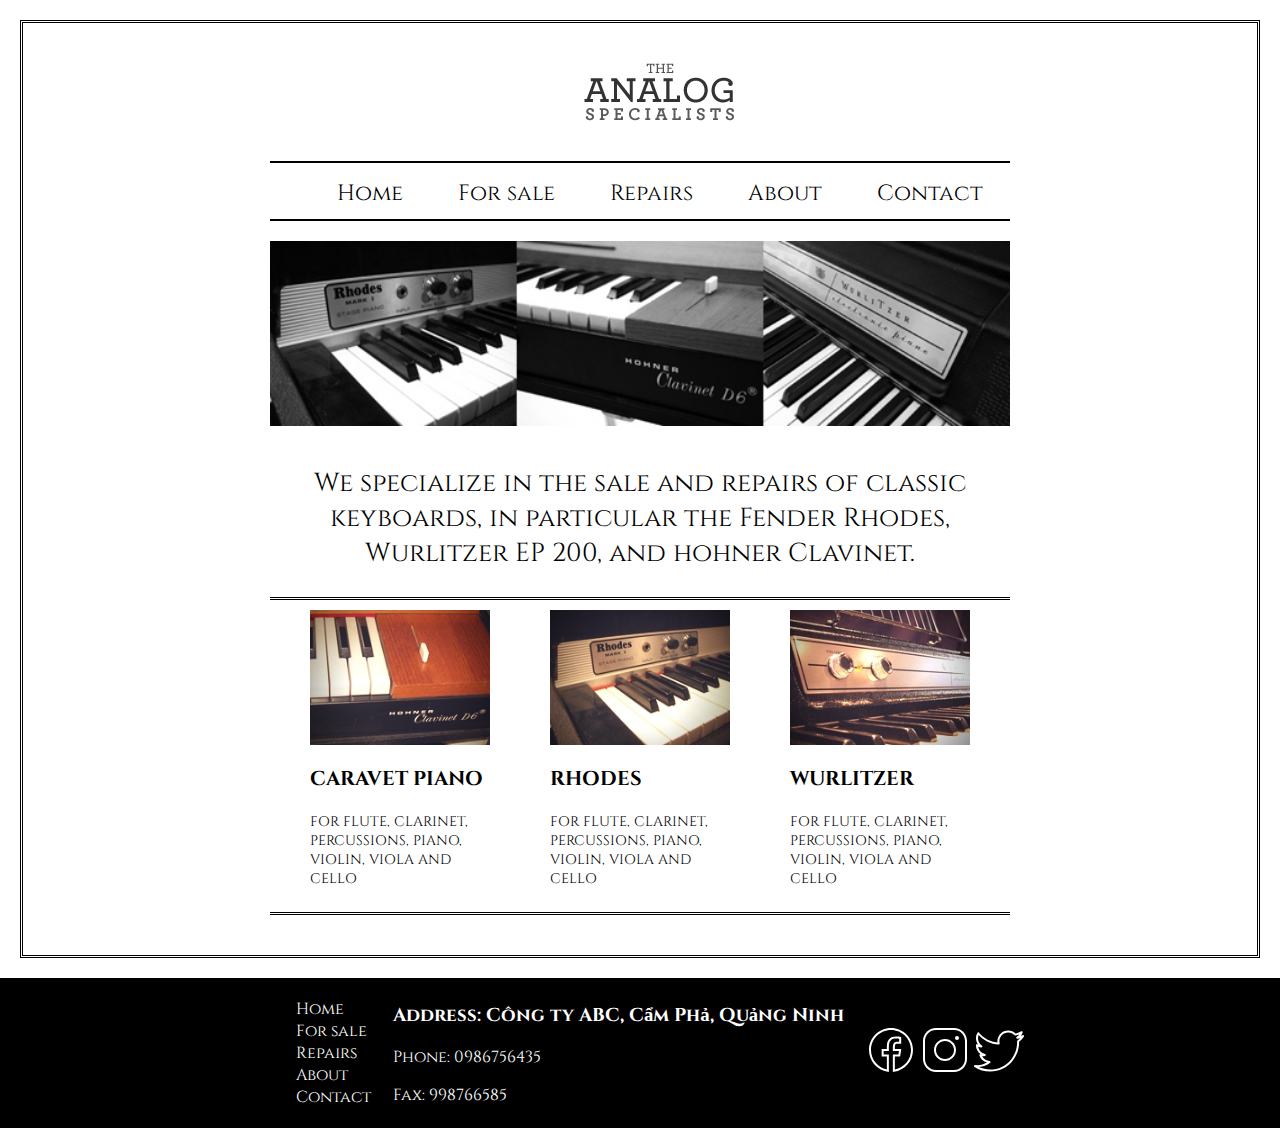
<file: html01/index.html>
<html>

<head>
	<title>Home</title>
	<link rel="stylesheet" href="styles.css" />
</head>

<body>
	<div class="container">
		<div class="wrapper">
			<div class="head-wrapper">
				<div class="logo">
					<img src="images/logo.gif" alt="logo" />
				</div>
				<div class="menu">
					<ul>
						<li><a href="index.html">Home</a></li>
						<li><a href="forsale.html">For sale</a></li>
						<li><a href="repair.html">Repairs</a></li>
						<li><a href="about.html">About</a></li>
						<li><a href="contact.html">Contact</a></li>
					</ul>
				</div>
			</div>
			<div class="wrapper-main">
				<div class="slide_images">
					<img src="images/keys.jpg" />
				</div>
				<div class="text-description">
					<p>
						We specialize in the sale and repairs of classic keyboards, in particular the Fender Rhodes,
						Wurlitzer EP 200, and hohner Clavinet.</p>
				</div>
				<div class="product_list">
					<section class="product_wrapper">
						<section class="product_thumb">
							<a href="">
								<img src="images/clavinet.jpg" alt="Clavinet" />
							</a>
						</section>
						<h3 class="product_title">
							<a href="">Caravet Piano</a>
						</h3>
						<p class="product_description">
							FOR FLUTE, CLARINET, PERCUSSIONS, PIANO, VIOLIN, VIOLA AND CELLO
						</p>
					</section>
					<section class="product_wrapper">
						<section class="product_thumb">
							<a href="">
								<img src="images/rhodes.jpg" alt="Rhodes" />
							</a>
						</section>
						<h3 class="product_title">
							<a href="">Rhodes</a>
						</h3>
						<p class="product_description">FOR FLUTE, CLARINET, PERCUSSIONS, PIANO, VIOLIN, VIOLA AND CELLO
						</p>
					</section>
					<section class="product_wrapper">
						<section class="product_thumb">
							<a href="">
								<img src="images/wurlitzer.jpg" alt="Wurlitzer" />
							</a>
						</section>
						<h3 class="product_title"><a href="">Wurlitzer</a></h3>
						<p class="product_description">FOR FLUTE, CLARINET, PERCUSSIONS, PIANO, VIOLIN, VIOLA AND CELLO
						</p>
					</section>
				</div>
			</div>
		</div>
	</div>
	<div class="footer">
		<div class="footer_detail">
			<div class="footer-block footer_menu">
				<ul>
					<li><a href="/index.html">Home</a></li>
					<li><a href="/forsale.html">For sale</a></li>
					<li><a href="/repair.html">Repairs</a></li>
					<li><a href="/about.html">About</a></li>
					<li><a href="/contact.html">Contact</a></li>
				</ul>
			</div>
			<div class="footer-block footer_about">
				<h3>Address: Công ty ABC, Cẩm Phả, Quảng Ninh</h3>
				<p>Phone: 0986756435</p>
				<p>Fax: 998766585</p>
			</div>
			<div class="footer-block footer_social">
				<a href="https://www.facebook.com/profile.php?id=100010391178709">
					<svg xmlns="http://www.w3.org/2000/svg" x="0px" y="0px" width="50" height="50" viewBox="0 0 50 50"
						style=" fill:#fff;">
						<path
							d="M 25 3 C 12.861562 3 3 12.861562 3 25 C 3 36.019135 11.127533 45.138355 21.712891 46.728516 L 22.861328 46.902344 L 22.861328 29.566406 L 17.664062 29.566406 L 17.664062 26.046875 L 22.861328 26.046875 L 22.861328 21.373047 C 22.861328 18.494965 23.551973 16.599417 24.695312 15.410156 C 25.838652 14.220896 27.528004 13.621094 29.878906 13.621094 C 31.758714 13.621094 32.490022 13.734993 33.185547 13.820312 L 33.185547 16.701172 L 30.738281 16.701172 C 29.349697 16.701172 28.210449 17.475903 27.619141 18.507812 C 27.027832 19.539724 26.84375 20.771816 26.84375 22.027344 L 26.84375 26.044922 L 32.966797 26.044922 L 32.421875 29.564453 L 26.84375 29.564453 L 26.84375 46.929688 L 27.978516 46.775391 C 38.71434 45.319366 47 36.126845 47 25 C 47 12.861562 37.138438 3 25 3 z M 25 5 C 36.057562 5 45 13.942438 45 25 C 45 34.729791 38.035799 42.731796 28.84375 44.533203 L 28.84375 31.564453 L 34.136719 31.564453 L 35.298828 24.044922 L 28.84375 24.044922 L 28.84375 22.027344 C 28.84375 20.989871 29.033574 20.060293 29.353516 19.501953 C 29.673457 18.943614 29.981865 18.701172 30.738281 18.701172 L 35.185547 18.701172 L 35.185547 12.009766 L 34.318359 11.892578 C 33.718567 11.811418 32.349197 11.621094 29.878906 11.621094 C 27.175808 11.621094 24.855567 12.357448 23.253906 14.023438 C 21.652246 15.689426 20.861328 18.170128 20.861328 21.373047 L 20.861328 24.046875 L 15.664062 24.046875 L 15.664062 31.566406 L 20.861328 31.566406 L 20.861328 44.470703 C 11.816995 42.554813 5 34.624447 5 25 C 5 13.942438 13.942438 5 25 5 z">
						</path>
					</svg>
				</a>
				<a href="">
					<svg xmlns="http://www.w3.org/2000/svg" x="0px" y="0px" width="50" height="50" viewBox="0 0 50 50"
						style=" fill:#fff;">
						<path
							d="M 16 3 C 8.8324839 3 3 8.8324839 3 16 L 3 34 C 3 41.167516 8.8324839 47 16 47 L 34 47 C 41.167516 47 47 41.167516 47 34 L 47 16 C 47 8.8324839 41.167516 3 34 3 L 16 3 z M 16 5 L 34 5 C 40.086484 5 45 9.9135161 45 16 L 45 34 C 45 40.086484 40.086484 45 34 45 L 16 45 C 9.9135161 45 5 40.086484 5 34 L 5 16 C 5 9.9135161 9.9135161 5 16 5 z M 37 11 A 2 2 0 0 0 35 13 A 2 2 0 0 0 37 15 A 2 2 0 0 0 39 13 A 2 2 0 0 0 37 11 z M 25 14 C 18.936712 14 14 18.936712 14 25 C 14 31.063288 18.936712 36 25 36 C 31.063288 36 36 31.063288 36 25 C 36 18.936712 31.063288 14 25 14 z M 25 16 C 29.982407 16 34 20.017593 34 25 C 34 29.982407 29.982407 34 25 34 C 20.017593 34 16 29.982407 16 25 C 16 20.017593 20.017593 16 25 16 z">
						</path>
					</svg>
				</a>
				<a href="">
					<svg xmlns="http://www.w3.org/2000/svg" x="0px" y="0px" width="50" height="50" viewBox="0 0 50 50"
						style=" fill:#fff;">
						<path
							d="M 34.21875 5.46875 C 28.238281 5.46875 23.375 10.332031 23.375 16.3125 C 23.375 16.671875 23.464844 17.023438 23.5 17.375 C 16.105469 16.667969 9.566406 13.105469 5.125 7.65625 C 4.917969 7.394531 4.597656 7.253906 4.261719 7.277344 C 3.929688 7.300781 3.632813 7.492188 3.46875 7.78125 C 2.535156 9.386719 2 11.234375 2 13.21875 C 2 15.621094 2.859375 17.820313 4.1875 19.625 C 3.929688 19.511719 3.648438 19.449219 3.40625 19.3125 C 3.097656 19.148438 2.726563 19.15625 2.425781 19.335938 C 2.125 19.515625 1.941406 19.839844 1.9375 20.1875 L 1.9375 20.3125 C 1.9375 23.996094 3.84375 27.195313 6.65625 29.15625 C 6.625 29.152344 6.59375 29.164063 6.5625 29.15625 C 6.21875 29.097656 5.871094 29.21875 5.640625 29.480469 C 5.410156 29.742188 5.335938 30.105469 5.4375 30.4375 C 6.554688 33.910156 9.40625 36.5625 12.9375 37.53125 C 10.125 39.203125 6.863281 40.1875 3.34375 40.1875 C 2.582031 40.1875 1.851563 40.148438 1.125 40.0625 C 0.65625 40 0.207031 40.273438 0.0507813 40.71875 C -0.109375 41.164063 0.0664063 41.660156 0.46875 41.90625 C 4.980469 44.800781 10.335938 46.5 16.09375 46.5 C 25.425781 46.5 32.746094 42.601563 37.65625 37.03125 C 42.566406 31.460938 45.125 24.226563 45.125 17.46875 C 45.125 17.183594 45.101563 16.90625 45.09375 16.625 C 46.925781 15.222656 48.5625 13.578125 49.84375 11.65625 C 50.097656 11.285156 50.070313 10.789063 49.777344 10.445313 C 49.488281 10.101563 49 9.996094 48.59375 10.1875 C 48.078125 10.417969 47.476563 10.441406 46.9375 10.625 C 47.648438 9.675781 48.257813 8.652344 48.625 7.5 C 48.75 7.105469 48.613281 6.671875 48.289063 6.414063 C 47.964844 6.160156 47.511719 6.128906 47.15625 6.34375 C 45.449219 7.355469 43.558594 8.066406 41.5625 8.5 C 39.625 6.6875 37.074219 5.46875 34.21875 5.46875 Z M 34.21875 7.46875 C 36.769531 7.46875 39.074219 8.558594 40.6875 10.28125 C 40.929688 10.53125 41.285156 10.636719 41.625 10.5625 C 42.929688 10.304688 44.167969 9.925781 45.375 9.4375 C 44.679688 10.375 43.820313 11.175781 42.8125 11.78125 C 42.355469 12.003906 42.140625 12.53125 42.308594 13.011719 C 42.472656 13.488281 42.972656 13.765625 43.46875 13.65625 C 44.46875 13.535156 45.359375 13.128906 46.3125 12.875 C 45.457031 13.800781 44.519531 14.636719 43.5 15.375 C 43.222656 15.578125 43.070313 15.90625 43.09375 16.25 C 43.109375 16.65625 43.125 17.058594 43.125 17.46875 C 43.125 23.71875 40.726563 30.503906 36.15625 35.6875 C 31.585938 40.871094 24.875 44.5 16.09375 44.5 C 12.105469 44.5 8.339844 43.617188 4.9375 42.0625 C 9.15625 41.738281 13.046875 40.246094 16.1875 37.78125 C 16.515625 37.519531 16.644531 37.082031 16.511719 36.683594 C 16.378906 36.285156 16.011719 36.011719 15.59375 36 C 12.296875 35.941406 9.535156 34.023438 8.0625 31.3125 C 8.117188 31.3125 8.164063 31.3125 8.21875 31.3125 C 9.207031 31.3125 10.183594 31.1875 11.09375 30.9375 C 11.53125 30.808594 11.832031 30.402344 11.816406 29.945313 C 11.800781 29.488281 11.476563 29.097656 11.03125 29 C 7.472656 28.28125 4.804688 25.382813 4.1875 21.78125 C 5.195313 22.128906 6.226563 22.402344 7.34375 22.4375 C 7.800781 22.464844 8.214844 22.179688 8.355469 21.746094 C 8.496094 21.3125 8.324219 20.835938 7.9375 20.59375 C 5.5625 19.003906 4 16.296875 4 13.21875 C 4 12.078125 4.296875 11.03125 4.6875 10.03125 C 9.6875 15.519531 16.6875 19.164063 24.59375 19.5625 C 24.90625 19.578125 25.210938 19.449219 25.414063 19.210938 C 25.617188 18.96875 25.695313 18.648438 25.625 18.34375 C 25.472656 17.695313 25.375 17.007813 25.375 16.3125 C 25.375 11.414063 29.320313 7.46875 34.21875 7.46875 Z">
						</path>
					</svg>
				</a>
			</div>
		</div>
	</div>
</body>

</html>
</file>
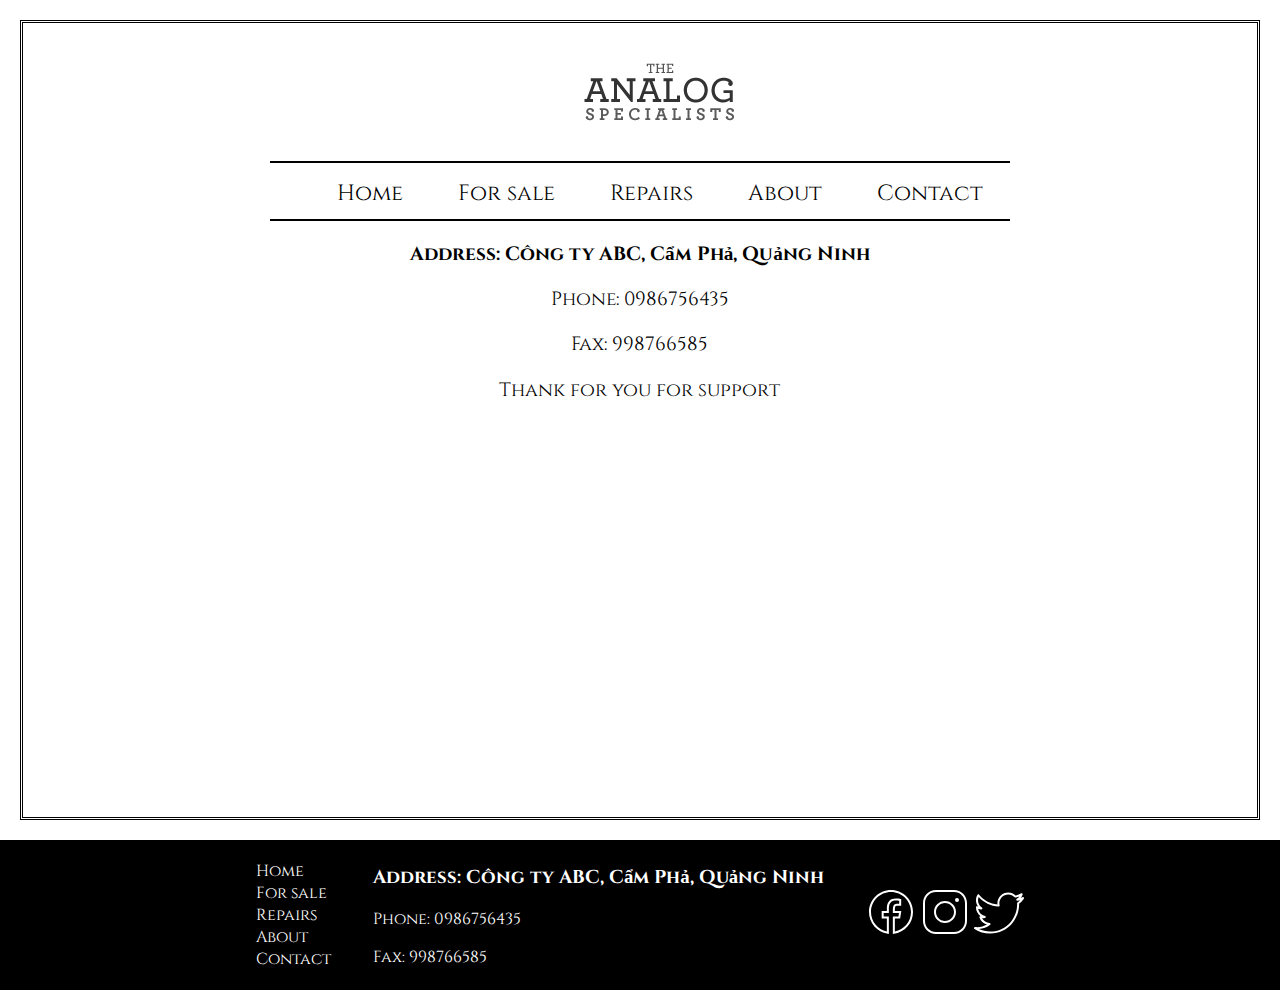
<file: html01/about.html>
<html>

<head>
    <title>About</title>
    <link rel="stylesheet" href="styles.css" />
</head>

<body>
    <div class="container">
        <div class="wrapper">
            <div class="head-wrapper">
                <div class="logo">
                    <img src="images/logo.gif" alt="logo" />
                </div>
                <div class="menu">
                    <ul>
                        <li><a href="/index.html">Home</a></li>
                        <li><a href="/forsale.html">For sale</a></li>
                        <li><a href="/repair.html">Repairs</a></li>
                        <li><a href="/about.html">About</a></li>
                        <li><a href="/contact.html">Contact</a></li>
                    </ul>
                </div>
            </div>
            <div class="wrapper-main">
                <h3 class="text_about">Address: Công ty ABC, Cẩm Phả, Quảng Ninh</h3>
                <p class="text_about">Phone: 0986756435</p>
                <p class="text_about">Fax: 998766585</p>
                <p class="text_about">Thank for you for support</p>

            </div>
        </div>
    </div>
    <div class="footer">
        <div class="footer_detail">
            <div class="footer-block footer_menu">
                <li><a href="/index.html">Home</a></li>
                <li><a href="/forsale.html">For sale</a></li>
                <li><a href="/repair.html">Repairs</a></li>
                <li><a href="/about.html">About</a></li>
                <li><a href="/contact.html">Contact</a></li>
            </div>
            <div class="footer-block footer_about">
                <h3>Address: Công ty ABC, Cẩm Phả, Quảng Ninh</h3>
                <p>Phone: 0986756435</p>
                <p>Fax: 998766585</p>
            </div>
            <div class="footer-block footer_social">
                <a href="https://www.facebook.com/profile.php?id=100010391178709">
                    <svg xmlns="http://www.w3.org/2000/svg" x="0px" y="0px" width="50" height="50" viewBox="0 0 50 50"
                        style=" fill:#fff;">
                        <path
                            d="M 25 3 C 12.861562 3 3 12.861562 3 25 C 3 36.019135 11.127533 45.138355 21.712891 46.728516 L 22.861328 46.902344 L 22.861328 29.566406 L 17.664062 29.566406 L 17.664062 26.046875 L 22.861328 26.046875 L 22.861328 21.373047 C 22.861328 18.494965 23.551973 16.599417 24.695312 15.410156 C 25.838652 14.220896 27.528004 13.621094 29.878906 13.621094 C 31.758714 13.621094 32.490022 13.734993 33.185547 13.820312 L 33.185547 16.701172 L 30.738281 16.701172 C 29.349697 16.701172 28.210449 17.475903 27.619141 18.507812 C 27.027832 19.539724 26.84375 20.771816 26.84375 22.027344 L 26.84375 26.044922 L 32.966797 26.044922 L 32.421875 29.564453 L 26.84375 29.564453 L 26.84375 46.929688 L 27.978516 46.775391 C 38.71434 45.319366 47 36.126845 47 25 C 47 12.861562 37.138438 3 25 3 z M 25 5 C 36.057562 5 45 13.942438 45 25 C 45 34.729791 38.035799 42.731796 28.84375 44.533203 L 28.84375 31.564453 L 34.136719 31.564453 L 35.298828 24.044922 L 28.84375 24.044922 L 28.84375 22.027344 C 28.84375 20.989871 29.033574 20.060293 29.353516 19.501953 C 29.673457 18.943614 29.981865 18.701172 30.738281 18.701172 L 35.185547 18.701172 L 35.185547 12.009766 L 34.318359 11.892578 C 33.718567 11.811418 32.349197 11.621094 29.878906 11.621094 C 27.175808 11.621094 24.855567 12.357448 23.253906 14.023438 C 21.652246 15.689426 20.861328 18.170128 20.861328 21.373047 L 20.861328 24.046875 L 15.664062 24.046875 L 15.664062 31.566406 L 20.861328 31.566406 L 20.861328 44.470703 C 11.816995 42.554813 5 34.624447 5 25 C 5 13.942438 13.942438 5 25 5 z">
                        </path>
                    </svg>
                </a>
                <a href="">
                    <svg xmlns="http://www.w3.org/2000/svg" x="0px" y="0px" width="50" height="50" viewBox="0 0 50 50"
                        style=" fill:#fff;">
                        <path
                            d="M 16 3 C 8.8324839 3 3 8.8324839 3 16 L 3 34 C 3 41.167516 8.8324839 47 16 47 L 34 47 C 41.167516 47 47 41.167516 47 34 L 47 16 C 47 8.8324839 41.167516 3 34 3 L 16 3 z M 16 5 L 34 5 C 40.086484 5 45 9.9135161 45 16 L 45 34 C 45 40.086484 40.086484 45 34 45 L 16 45 C 9.9135161 45 5 40.086484 5 34 L 5 16 C 5 9.9135161 9.9135161 5 16 5 z M 37 11 A 2 2 0 0 0 35 13 A 2 2 0 0 0 37 15 A 2 2 0 0 0 39 13 A 2 2 0 0 0 37 11 z M 25 14 C 18.936712 14 14 18.936712 14 25 C 14 31.063288 18.936712 36 25 36 C 31.063288 36 36 31.063288 36 25 C 36 18.936712 31.063288 14 25 14 z M 25 16 C 29.982407 16 34 20.017593 34 25 C 34 29.982407 29.982407 34 25 34 C 20.017593 34 16 29.982407 16 25 C 16 20.017593 20.017593 16 25 16 z">
                        </path>
                    </svg>
                </a>
                <a href="">
                    <svg xmlns="http://www.w3.org/2000/svg" x="0px" y="0px" width="50" height="50" viewBox="0 0 50 50"
                        style=" fill:#fff;">
                        <path
                            d="M 34.21875 5.46875 C 28.238281 5.46875 23.375 10.332031 23.375 16.3125 C 23.375 16.671875 23.464844 17.023438 23.5 17.375 C 16.105469 16.667969 9.566406 13.105469 5.125 7.65625 C 4.917969 7.394531 4.597656 7.253906 4.261719 7.277344 C 3.929688 7.300781 3.632813 7.492188 3.46875 7.78125 C 2.535156 9.386719 2 11.234375 2 13.21875 C 2 15.621094 2.859375 17.820313 4.1875 19.625 C 3.929688 19.511719 3.648438 19.449219 3.40625 19.3125 C 3.097656 19.148438 2.726563 19.15625 2.425781 19.335938 C 2.125 19.515625 1.941406 19.839844 1.9375 20.1875 L 1.9375 20.3125 C 1.9375 23.996094 3.84375 27.195313 6.65625 29.15625 C 6.625 29.152344 6.59375 29.164063 6.5625 29.15625 C 6.21875 29.097656 5.871094 29.21875 5.640625 29.480469 C 5.410156 29.742188 5.335938 30.105469 5.4375 30.4375 C 6.554688 33.910156 9.40625 36.5625 12.9375 37.53125 C 10.125 39.203125 6.863281 40.1875 3.34375 40.1875 C 2.582031 40.1875 1.851563 40.148438 1.125 40.0625 C 0.65625 40 0.207031 40.273438 0.0507813 40.71875 C -0.109375 41.164063 0.0664063 41.660156 0.46875 41.90625 C 4.980469 44.800781 10.335938 46.5 16.09375 46.5 C 25.425781 46.5 32.746094 42.601563 37.65625 37.03125 C 42.566406 31.460938 45.125 24.226563 45.125 17.46875 C 45.125 17.183594 45.101563 16.90625 45.09375 16.625 C 46.925781 15.222656 48.5625 13.578125 49.84375 11.65625 C 50.097656 11.285156 50.070313 10.789063 49.777344 10.445313 C 49.488281 10.101563 49 9.996094 48.59375 10.1875 C 48.078125 10.417969 47.476563 10.441406 46.9375 10.625 C 47.648438 9.675781 48.257813 8.652344 48.625 7.5 C 48.75 7.105469 48.613281 6.671875 48.289063 6.414063 C 47.964844 6.160156 47.511719 6.128906 47.15625 6.34375 C 45.449219 7.355469 43.558594 8.066406 41.5625 8.5 C 39.625 6.6875 37.074219 5.46875 34.21875 5.46875 Z M 34.21875 7.46875 C 36.769531 7.46875 39.074219 8.558594 40.6875 10.28125 C 40.929688 10.53125 41.285156 10.636719 41.625 10.5625 C 42.929688 10.304688 44.167969 9.925781 45.375 9.4375 C 44.679688 10.375 43.820313 11.175781 42.8125 11.78125 C 42.355469 12.003906 42.140625 12.53125 42.308594 13.011719 C 42.472656 13.488281 42.972656 13.765625 43.46875 13.65625 C 44.46875 13.535156 45.359375 13.128906 46.3125 12.875 C 45.457031 13.800781 44.519531 14.636719 43.5 15.375 C 43.222656 15.578125 43.070313 15.90625 43.09375 16.25 C 43.109375 16.65625 43.125 17.058594 43.125 17.46875 C 43.125 23.71875 40.726563 30.503906 36.15625 35.6875 C 31.585938 40.871094 24.875 44.5 16.09375 44.5 C 12.105469 44.5 8.339844 43.617188 4.9375 42.0625 C 9.15625 41.738281 13.046875 40.246094 16.1875 37.78125 C 16.515625 37.519531 16.644531 37.082031 16.511719 36.683594 C 16.378906 36.285156 16.011719 36.011719 15.59375 36 C 12.296875 35.941406 9.535156 34.023438 8.0625 31.3125 C 8.117188 31.3125 8.164063 31.3125 8.21875 31.3125 C 9.207031 31.3125 10.183594 31.1875 11.09375 30.9375 C 11.53125 30.808594 11.832031 30.402344 11.816406 29.945313 C 11.800781 29.488281 11.476563 29.097656 11.03125 29 C 7.472656 28.28125 4.804688 25.382813 4.1875 21.78125 C 5.195313 22.128906 6.226563 22.402344 7.34375 22.4375 C 7.800781 22.464844 8.214844 22.179688 8.355469 21.746094 C 8.496094 21.3125 8.324219 20.835938 7.9375 20.59375 C 5.5625 19.003906 4 16.296875 4 13.21875 C 4 12.078125 4.296875 11.03125 4.6875 10.03125 C 9.6875 15.519531 16.6875 19.164063 24.59375 19.5625 C 24.90625 19.578125 25.210938 19.449219 25.414063 19.210938 C 25.617188 18.96875 25.695313 18.648438 25.625 18.34375 C 25.472656 17.695313 25.375 17.007813 25.375 16.3125 C 25.375 11.414063 29.320313 7.46875 34.21875 7.46875 Z">
                        </path>
                    </svg>
                </a>
            </div>
        </div>
    </div>
</body>

</html>
</file>
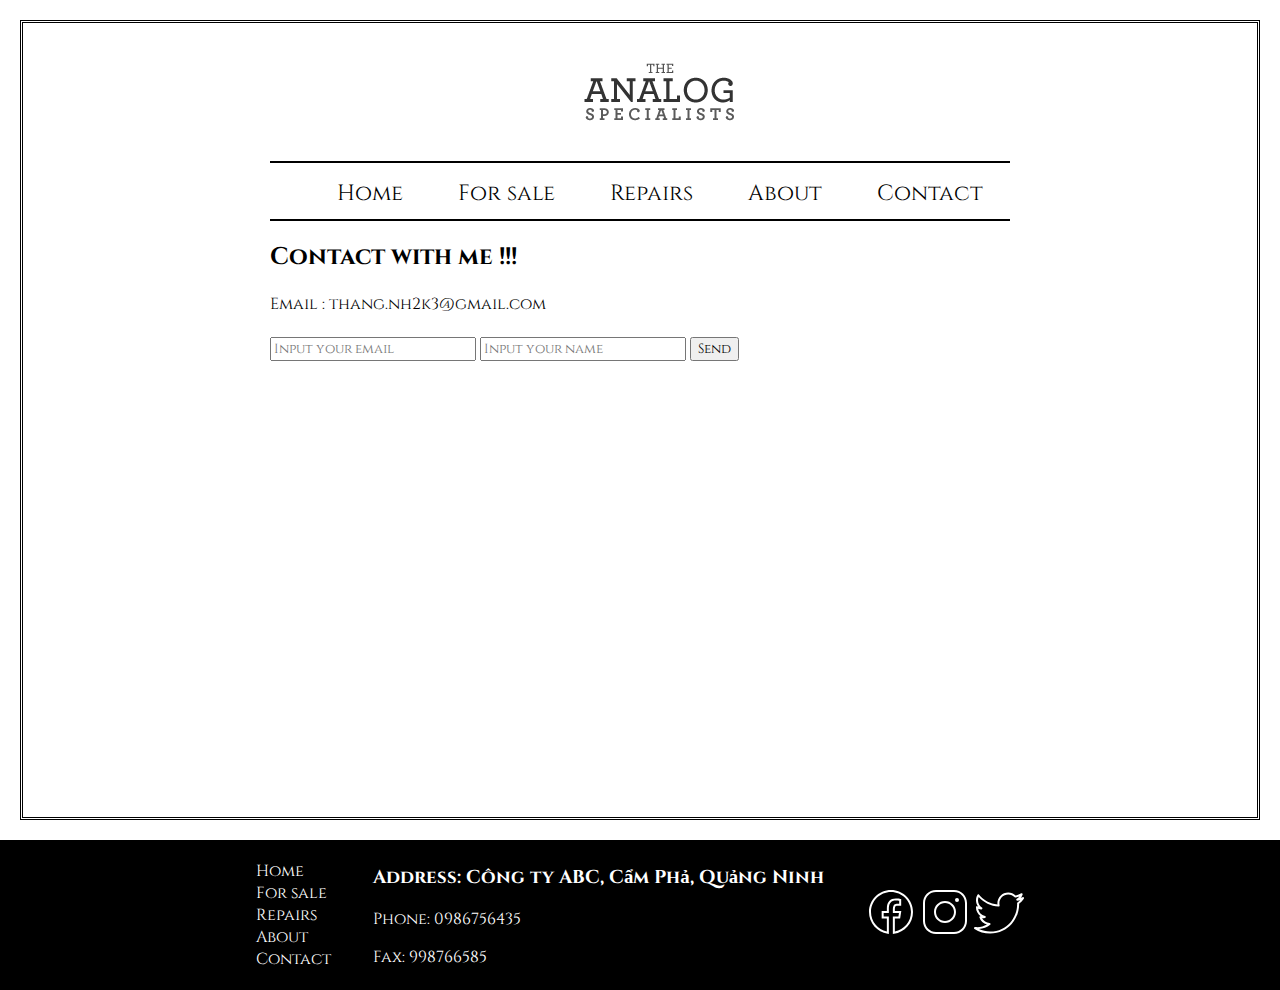
<file: html01/contact.html>
<html>

<head>
    <title>Contact</title>
    <link rel="stylesheet" href="styles.css" />
</head>

<body>
    <div class="container">
        <div class="wrapper">
            <div class="head-wrapper">
                <div class="logo">
                    <img src="images/logo.gif" alt="logo" />
                </div>
                <div class="menu">
                    <ul>
                        <li><a href="/index.html">Home</a></li>
                        <li><a href="/forsale.html">For sale</a></li>
                        <li><a href="/repair.html">Repairs</a></li>
                        <li><a href="/about.html">About</a></li>
                        <li><a href="/contact.html">Contact</a></li>
                    </ul>
                </div>
            </div>
            <div class="wrapper-main">
                <h2>Contact with me !!! </h2>
                <span>Email : thang.nh2k3@gmail.com</span>
                <br />
                <br />
                <form>
                    <input type="text" placeholder="Input your email" />
                    <input type="text" placeholder="Input your name" />
                    <button class="button-sent">Send</button>
                </form>
            </div>
        </div>
    </div>
    <div class="footer">
        <div class="footer_detail">
            <div class="footer-block footer_menu">
                <li><a href="/index.html">Home</a></li>
                <li><a href="/forsale.html">For sale</a></li>
                <li><a href="/repair.html">Repairs</a></li>
                <li><a href="/about.html">About</a></li>
                <li><a href="/contact.html">Contact</a></li>
            </div>
            <div class="footer-block footer_about">
                <h3>Address: Công ty ABC, Cẩm Phả, Quảng Ninh</h3>
                <p>Phone: 0986756435</p>
                <p>Fax: 998766585</p>
            </div>
            <div class="footer-block footer_social">
                <a href="https://www.facebook.com/profile.php?id=100010391178709">
                    <svg xmlns="http://www.w3.org/2000/svg" x="0px" y="0px" width="50" height="50" viewBox="0 0 50 50"
                        style=" fill:#fff;">
                        <path
                            d="M 25 3 C 12.861562 3 3 12.861562 3 25 C 3 36.019135 11.127533 45.138355 21.712891 46.728516 L 22.861328 46.902344 L 22.861328 29.566406 L 17.664062 29.566406 L 17.664062 26.046875 L 22.861328 26.046875 L 22.861328 21.373047 C 22.861328 18.494965 23.551973 16.599417 24.695312 15.410156 C 25.838652 14.220896 27.528004 13.621094 29.878906 13.621094 C 31.758714 13.621094 32.490022 13.734993 33.185547 13.820312 L 33.185547 16.701172 L 30.738281 16.701172 C 29.349697 16.701172 28.210449 17.475903 27.619141 18.507812 C 27.027832 19.539724 26.84375 20.771816 26.84375 22.027344 L 26.84375 26.044922 L 32.966797 26.044922 L 32.421875 29.564453 L 26.84375 29.564453 L 26.84375 46.929688 L 27.978516 46.775391 C 38.71434 45.319366 47 36.126845 47 25 C 47 12.861562 37.138438 3 25 3 z M 25 5 C 36.057562 5 45 13.942438 45 25 C 45 34.729791 38.035799 42.731796 28.84375 44.533203 L 28.84375 31.564453 L 34.136719 31.564453 L 35.298828 24.044922 L 28.84375 24.044922 L 28.84375 22.027344 C 28.84375 20.989871 29.033574 20.060293 29.353516 19.501953 C 29.673457 18.943614 29.981865 18.701172 30.738281 18.701172 L 35.185547 18.701172 L 35.185547 12.009766 L 34.318359 11.892578 C 33.718567 11.811418 32.349197 11.621094 29.878906 11.621094 C 27.175808 11.621094 24.855567 12.357448 23.253906 14.023438 C 21.652246 15.689426 20.861328 18.170128 20.861328 21.373047 L 20.861328 24.046875 L 15.664062 24.046875 L 15.664062 31.566406 L 20.861328 31.566406 L 20.861328 44.470703 C 11.816995 42.554813 5 34.624447 5 25 C 5 13.942438 13.942438 5 25 5 z">
                        </path>
                    </svg>
                </a>
                <a href="">
                    <svg xmlns="http://www.w3.org/2000/svg" x="0px" y="0px" width="50" height="50" viewBox="0 0 50 50"
                        style=" fill:#fff;">
                        <path
                            d="M 16 3 C 8.8324839 3 3 8.8324839 3 16 L 3 34 C 3 41.167516 8.8324839 47 16 47 L 34 47 C 41.167516 47 47 41.167516 47 34 L 47 16 C 47 8.8324839 41.167516 3 34 3 L 16 3 z M 16 5 L 34 5 C 40.086484 5 45 9.9135161 45 16 L 45 34 C 45 40.086484 40.086484 45 34 45 L 16 45 C 9.9135161 45 5 40.086484 5 34 L 5 16 C 5 9.9135161 9.9135161 5 16 5 z M 37 11 A 2 2 0 0 0 35 13 A 2 2 0 0 0 37 15 A 2 2 0 0 0 39 13 A 2 2 0 0 0 37 11 z M 25 14 C 18.936712 14 14 18.936712 14 25 C 14 31.063288 18.936712 36 25 36 C 31.063288 36 36 31.063288 36 25 C 36 18.936712 31.063288 14 25 14 z M 25 16 C 29.982407 16 34 20.017593 34 25 C 34 29.982407 29.982407 34 25 34 C 20.017593 34 16 29.982407 16 25 C 16 20.017593 20.017593 16 25 16 z">
                        </path>
                    </svg>
                </a>
                <a href="">
                    <svg xmlns="http://www.w3.org/2000/svg" x="0px" y="0px" width="50" height="50" viewBox="0 0 50 50"
                        style=" fill:#fff;">
                        <path
                            d="M 34.21875 5.46875 C 28.238281 5.46875 23.375 10.332031 23.375 16.3125 C 23.375 16.671875 23.464844 17.023438 23.5 17.375 C 16.105469 16.667969 9.566406 13.105469 5.125 7.65625 C 4.917969 7.394531 4.597656 7.253906 4.261719 7.277344 C 3.929688 7.300781 3.632813 7.492188 3.46875 7.78125 C 2.535156 9.386719 2 11.234375 2 13.21875 C 2 15.621094 2.859375 17.820313 4.1875 19.625 C 3.929688 19.511719 3.648438 19.449219 3.40625 19.3125 C 3.097656 19.148438 2.726563 19.15625 2.425781 19.335938 C 2.125 19.515625 1.941406 19.839844 1.9375 20.1875 L 1.9375 20.3125 C 1.9375 23.996094 3.84375 27.195313 6.65625 29.15625 C 6.625 29.152344 6.59375 29.164063 6.5625 29.15625 C 6.21875 29.097656 5.871094 29.21875 5.640625 29.480469 C 5.410156 29.742188 5.335938 30.105469 5.4375 30.4375 C 6.554688 33.910156 9.40625 36.5625 12.9375 37.53125 C 10.125 39.203125 6.863281 40.1875 3.34375 40.1875 C 2.582031 40.1875 1.851563 40.148438 1.125 40.0625 C 0.65625 40 0.207031 40.273438 0.0507813 40.71875 C -0.109375 41.164063 0.0664063 41.660156 0.46875 41.90625 C 4.980469 44.800781 10.335938 46.5 16.09375 46.5 C 25.425781 46.5 32.746094 42.601563 37.65625 37.03125 C 42.566406 31.460938 45.125 24.226563 45.125 17.46875 C 45.125 17.183594 45.101563 16.90625 45.09375 16.625 C 46.925781 15.222656 48.5625 13.578125 49.84375 11.65625 C 50.097656 11.285156 50.070313 10.789063 49.777344 10.445313 C 49.488281 10.101563 49 9.996094 48.59375 10.1875 C 48.078125 10.417969 47.476563 10.441406 46.9375 10.625 C 47.648438 9.675781 48.257813 8.652344 48.625 7.5 C 48.75 7.105469 48.613281 6.671875 48.289063 6.414063 C 47.964844 6.160156 47.511719 6.128906 47.15625 6.34375 C 45.449219 7.355469 43.558594 8.066406 41.5625 8.5 C 39.625 6.6875 37.074219 5.46875 34.21875 5.46875 Z M 34.21875 7.46875 C 36.769531 7.46875 39.074219 8.558594 40.6875 10.28125 C 40.929688 10.53125 41.285156 10.636719 41.625 10.5625 C 42.929688 10.304688 44.167969 9.925781 45.375 9.4375 C 44.679688 10.375 43.820313 11.175781 42.8125 11.78125 C 42.355469 12.003906 42.140625 12.53125 42.308594 13.011719 C 42.472656 13.488281 42.972656 13.765625 43.46875 13.65625 C 44.46875 13.535156 45.359375 13.128906 46.3125 12.875 C 45.457031 13.800781 44.519531 14.636719 43.5 15.375 C 43.222656 15.578125 43.070313 15.90625 43.09375 16.25 C 43.109375 16.65625 43.125 17.058594 43.125 17.46875 C 43.125 23.71875 40.726563 30.503906 36.15625 35.6875 C 31.585938 40.871094 24.875 44.5 16.09375 44.5 C 12.105469 44.5 8.339844 43.617188 4.9375 42.0625 C 9.15625 41.738281 13.046875 40.246094 16.1875 37.78125 C 16.515625 37.519531 16.644531 37.082031 16.511719 36.683594 C 16.378906 36.285156 16.011719 36.011719 15.59375 36 C 12.296875 35.941406 9.535156 34.023438 8.0625 31.3125 C 8.117188 31.3125 8.164063 31.3125 8.21875 31.3125 C 9.207031 31.3125 10.183594 31.1875 11.09375 30.9375 C 11.53125 30.808594 11.832031 30.402344 11.816406 29.945313 C 11.800781 29.488281 11.476563 29.097656 11.03125 29 C 7.472656 28.28125 4.804688 25.382813 4.1875 21.78125 C 5.195313 22.128906 6.226563 22.402344 7.34375 22.4375 C 7.800781 22.464844 8.214844 22.179688 8.355469 21.746094 C 8.496094 21.3125 8.324219 20.835938 7.9375 20.59375 C 5.5625 19.003906 4 16.296875 4 13.21875 C 4 12.078125 4.296875 11.03125 4.6875 10.03125 C 9.6875 15.519531 16.6875 19.164063 24.59375 19.5625 C 24.90625 19.578125 25.210938 19.449219 25.414063 19.210938 C 25.617188 18.96875 25.695313 18.648438 25.625 18.34375 C 25.472656 17.695313 25.375 17.007813 25.375 16.3125 C 25.375 11.414063 29.320313 7.46875 34.21875 7.46875 Z">
                        </path>
                    </svg>
                </a>
            </div>
        </div>
    </div>
</body>

</html>
</file>
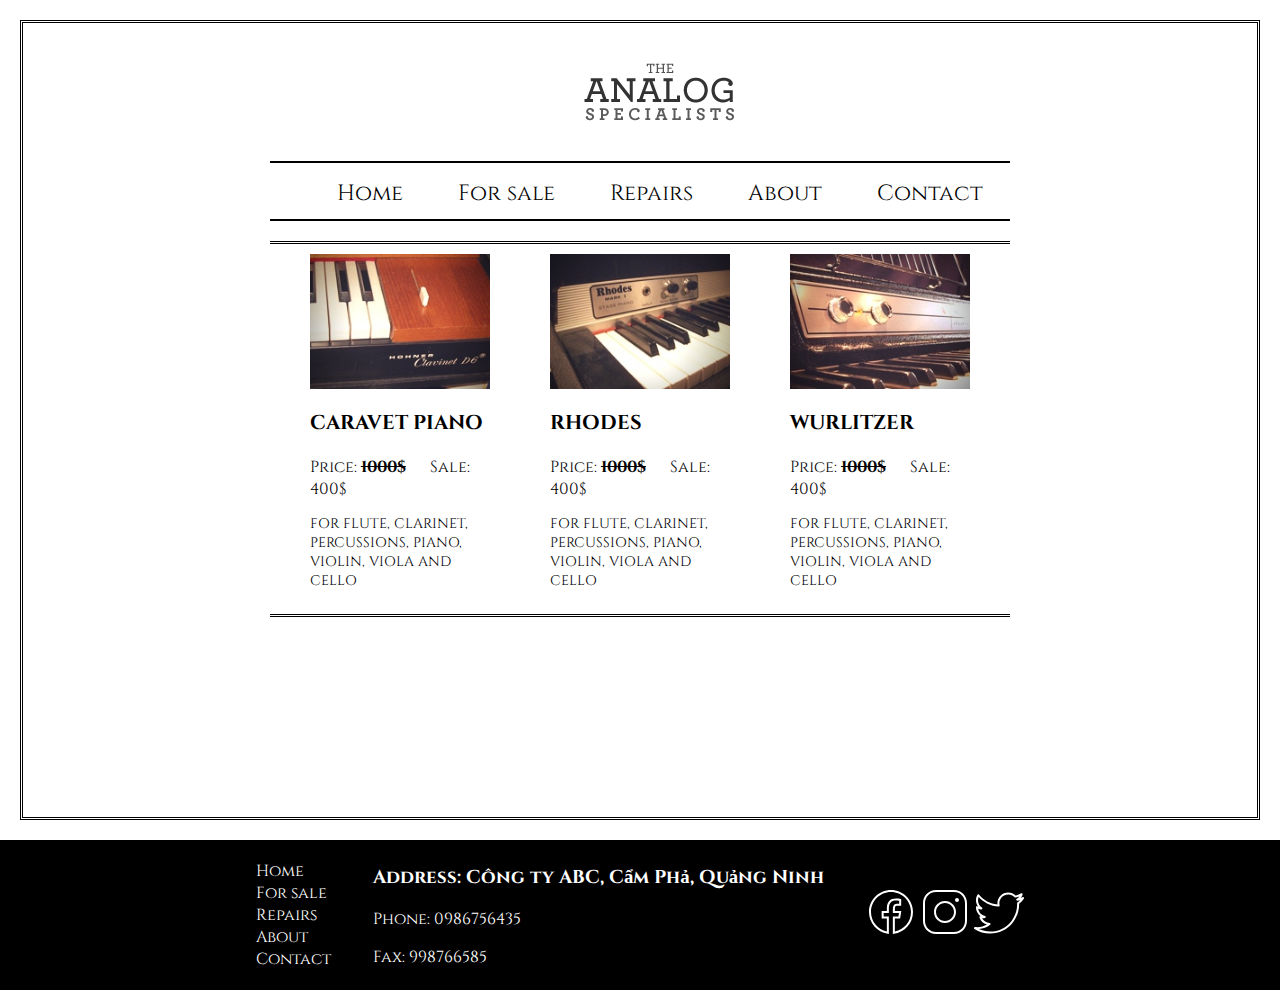
<file: html01/forsale.html>
<html>

<head>
    <title>For sale</title>
    <link rel="stylesheet" href="styles.css" />
</head>

<body>
    <div class="container">
        <div class="wrapper">
            <div class="head-wrapper">
                <div class="logo">
                    <img src="images/logo.gif" alt="logo" />
                </div>
                <div class="menu">
                    <ul>
                        <li><a href="/index.html">Home</a></li>
                        <li><a href="/forsale.html">For sale</a></li>
                        <li><a href="/repair.html">Repairs</a></li>
                        <li><a href="/about.html">About</a></li>
                        <li><a href="/contact.html">Contact</a></li>
                    </ul>
                </div>
            </div>
            <div class="wrapper-main">
                <div class="product_list">
					<section class="product_wrapper">
						<section class="product_thumb">
							<a href="">
								<img src="images/clavinet.jpg" alt="Clavinet" />
							</a>
						</section>
						<h3 class="product_title">
							<a href="">Caravet Piano</a>
						</h3>
                        <div class="price-wrapper">Price: <span class="price">1000$</span> &nbsp;&nbsp;&nbsp;&nbsp; <span class="sale">Sale: 400$</span></div>
						<p class="product_description">
							FOR FLUTE, CLARINET, PERCUSSIONS, PIANO, VIOLIN, VIOLA AND CELLO
						</p>
					</section>
					<section class="product_wrapper">
						<section class="product_thumb">
							<a href="">
								<img src="images/rhodes.jpg" alt="Rhodes" />
							</a>
						</section>
						<h3 class="product_title">
							<a href="">Rhodes</a>
						</h3>
                        <div class="price-wrapper">Price: <span class="price">1000$</span> &nbsp;&nbsp;&nbsp;&nbsp; <span class="sale">Sale: 400$</span></div>
						<p class="product_description">FOR FLUTE, CLARINET, PERCUSSIONS, PIANO, VIOLIN, VIOLA AND CELLO
						</p>
					</section>
					<section class="product_wrapper">
						<section class="product_thumb">
							<a href="">
								<img src="images/wurlitzer.jpg" alt="Wurlitzer" />
							</a>
						</section>
						<h3 class="product_title"><a href="">Wurlitzer</a></h3>
                        <div class="price-wrapper">Price: <span class="price">1000$</span> &nbsp;&nbsp;&nbsp;&nbsp; <span class="sale">Sale: 400$</span></div>
						<p class="product_description">FOR FLUTE, CLARINET, PERCUSSIONS, PIANO, VIOLIN, VIOLA AND CELLO
						</p>
					</section>
				</div>

            </div>
        </div>
    </div>
    <div class="footer">
        <div class="footer_detail">
            <div class="footer-block footer_menu">
                <li><a href="/index.html">Home</a></li>
                <li><a href="/forsale.html">For sale</a></li>
                <li><a href="/repair.html">Repairs</a></li>
                <li><a href="/about.html">About</a></li>
                <li><a href="/contact.html">Contact</a></li>
            </div>
            <div class="footer-block footer_about">
                <h3>Address: Công ty ABC, Cẩm Phả, Quảng Ninh</h3>
                <p>Phone: 0986756435</p>
                <p>Fax: 998766585</p>
            </div>
            <div class="footer-block footer_social">
                <a href="https://www.facebook.com/profile.php?id=100010391178709">
                    <svg xmlns="http://www.w3.org/2000/svg" x="0px" y="0px" width="50" height="50" viewBox="0 0 50 50"
                        style=" fill:#fff;">
                        <path
                            d="M 25 3 C 12.861562 3 3 12.861562 3 25 C 3 36.019135 11.127533 45.138355 21.712891 46.728516 L 22.861328 46.902344 L 22.861328 29.566406 L 17.664062 29.566406 L 17.664062 26.046875 L 22.861328 26.046875 L 22.861328 21.373047 C 22.861328 18.494965 23.551973 16.599417 24.695312 15.410156 C 25.838652 14.220896 27.528004 13.621094 29.878906 13.621094 C 31.758714 13.621094 32.490022 13.734993 33.185547 13.820312 L 33.185547 16.701172 L 30.738281 16.701172 C 29.349697 16.701172 28.210449 17.475903 27.619141 18.507812 C 27.027832 19.539724 26.84375 20.771816 26.84375 22.027344 L 26.84375 26.044922 L 32.966797 26.044922 L 32.421875 29.564453 L 26.84375 29.564453 L 26.84375 46.929688 L 27.978516 46.775391 C 38.71434 45.319366 47 36.126845 47 25 C 47 12.861562 37.138438 3 25 3 z M 25 5 C 36.057562 5 45 13.942438 45 25 C 45 34.729791 38.035799 42.731796 28.84375 44.533203 L 28.84375 31.564453 L 34.136719 31.564453 L 35.298828 24.044922 L 28.84375 24.044922 L 28.84375 22.027344 C 28.84375 20.989871 29.033574 20.060293 29.353516 19.501953 C 29.673457 18.943614 29.981865 18.701172 30.738281 18.701172 L 35.185547 18.701172 L 35.185547 12.009766 L 34.318359 11.892578 C 33.718567 11.811418 32.349197 11.621094 29.878906 11.621094 C 27.175808 11.621094 24.855567 12.357448 23.253906 14.023438 C 21.652246 15.689426 20.861328 18.170128 20.861328 21.373047 L 20.861328 24.046875 L 15.664062 24.046875 L 15.664062 31.566406 L 20.861328 31.566406 L 20.861328 44.470703 C 11.816995 42.554813 5 34.624447 5 25 C 5 13.942438 13.942438 5 25 5 z">
                        </path>
                    </svg>
                </a>
                <a href="">
                    <svg xmlns="http://www.w3.org/2000/svg" x="0px" y="0px" width="50" height="50" viewBox="0 0 50 50"
                        style=" fill:#fff;">
                        <path
                            d="M 16 3 C 8.8324839 3 3 8.8324839 3 16 L 3 34 C 3 41.167516 8.8324839 47 16 47 L 34 47 C 41.167516 47 47 41.167516 47 34 L 47 16 C 47 8.8324839 41.167516 3 34 3 L 16 3 z M 16 5 L 34 5 C 40.086484 5 45 9.9135161 45 16 L 45 34 C 45 40.086484 40.086484 45 34 45 L 16 45 C 9.9135161 45 5 40.086484 5 34 L 5 16 C 5 9.9135161 9.9135161 5 16 5 z M 37 11 A 2 2 0 0 0 35 13 A 2 2 0 0 0 37 15 A 2 2 0 0 0 39 13 A 2 2 0 0 0 37 11 z M 25 14 C 18.936712 14 14 18.936712 14 25 C 14 31.063288 18.936712 36 25 36 C 31.063288 36 36 31.063288 36 25 C 36 18.936712 31.063288 14 25 14 z M 25 16 C 29.982407 16 34 20.017593 34 25 C 34 29.982407 29.982407 34 25 34 C 20.017593 34 16 29.982407 16 25 C 16 20.017593 20.017593 16 25 16 z">
                        </path>
                    </svg>
                </a>
                <a href="">
                    <svg xmlns="http://www.w3.org/2000/svg" x="0px" y="0px" width="50" height="50" viewBox="0 0 50 50"
                        style=" fill:#fff;">
                        <path
                            d="M 34.21875 5.46875 C 28.238281 5.46875 23.375 10.332031 23.375 16.3125 C 23.375 16.671875 23.464844 17.023438 23.5 17.375 C 16.105469 16.667969 9.566406 13.105469 5.125 7.65625 C 4.917969 7.394531 4.597656 7.253906 4.261719 7.277344 C 3.929688 7.300781 3.632813 7.492188 3.46875 7.78125 C 2.535156 9.386719 2 11.234375 2 13.21875 C 2 15.621094 2.859375 17.820313 4.1875 19.625 C 3.929688 19.511719 3.648438 19.449219 3.40625 19.3125 C 3.097656 19.148438 2.726563 19.15625 2.425781 19.335938 C 2.125 19.515625 1.941406 19.839844 1.9375 20.1875 L 1.9375 20.3125 C 1.9375 23.996094 3.84375 27.195313 6.65625 29.15625 C 6.625 29.152344 6.59375 29.164063 6.5625 29.15625 C 6.21875 29.097656 5.871094 29.21875 5.640625 29.480469 C 5.410156 29.742188 5.335938 30.105469 5.4375 30.4375 C 6.554688 33.910156 9.40625 36.5625 12.9375 37.53125 C 10.125 39.203125 6.863281 40.1875 3.34375 40.1875 C 2.582031 40.1875 1.851563 40.148438 1.125 40.0625 C 0.65625 40 0.207031 40.273438 0.0507813 40.71875 C -0.109375 41.164063 0.0664063 41.660156 0.46875 41.90625 C 4.980469 44.800781 10.335938 46.5 16.09375 46.5 C 25.425781 46.5 32.746094 42.601563 37.65625 37.03125 C 42.566406 31.460938 45.125 24.226563 45.125 17.46875 C 45.125 17.183594 45.101563 16.90625 45.09375 16.625 C 46.925781 15.222656 48.5625 13.578125 49.84375 11.65625 C 50.097656 11.285156 50.070313 10.789063 49.777344 10.445313 C 49.488281 10.101563 49 9.996094 48.59375 10.1875 C 48.078125 10.417969 47.476563 10.441406 46.9375 10.625 C 47.648438 9.675781 48.257813 8.652344 48.625 7.5 C 48.75 7.105469 48.613281 6.671875 48.289063 6.414063 C 47.964844 6.160156 47.511719 6.128906 47.15625 6.34375 C 45.449219 7.355469 43.558594 8.066406 41.5625 8.5 C 39.625 6.6875 37.074219 5.46875 34.21875 5.46875 Z M 34.21875 7.46875 C 36.769531 7.46875 39.074219 8.558594 40.6875 10.28125 C 40.929688 10.53125 41.285156 10.636719 41.625 10.5625 C 42.929688 10.304688 44.167969 9.925781 45.375 9.4375 C 44.679688 10.375 43.820313 11.175781 42.8125 11.78125 C 42.355469 12.003906 42.140625 12.53125 42.308594 13.011719 C 42.472656 13.488281 42.972656 13.765625 43.46875 13.65625 C 44.46875 13.535156 45.359375 13.128906 46.3125 12.875 C 45.457031 13.800781 44.519531 14.636719 43.5 15.375 C 43.222656 15.578125 43.070313 15.90625 43.09375 16.25 C 43.109375 16.65625 43.125 17.058594 43.125 17.46875 C 43.125 23.71875 40.726563 30.503906 36.15625 35.6875 C 31.585938 40.871094 24.875 44.5 16.09375 44.5 C 12.105469 44.5 8.339844 43.617188 4.9375 42.0625 C 9.15625 41.738281 13.046875 40.246094 16.1875 37.78125 C 16.515625 37.519531 16.644531 37.082031 16.511719 36.683594 C 16.378906 36.285156 16.011719 36.011719 15.59375 36 C 12.296875 35.941406 9.535156 34.023438 8.0625 31.3125 C 8.117188 31.3125 8.164063 31.3125 8.21875 31.3125 C 9.207031 31.3125 10.183594 31.1875 11.09375 30.9375 C 11.53125 30.808594 11.832031 30.402344 11.816406 29.945313 C 11.800781 29.488281 11.476563 29.097656 11.03125 29 C 7.472656 28.28125 4.804688 25.382813 4.1875 21.78125 C 5.195313 22.128906 6.226563 22.402344 7.34375 22.4375 C 7.800781 22.464844 8.214844 22.179688 8.355469 21.746094 C 8.496094 21.3125 8.324219 20.835938 7.9375 20.59375 C 5.5625 19.003906 4 16.296875 4 13.21875 C 4 12.078125 4.296875 11.03125 4.6875 10.03125 C 9.6875 15.519531 16.6875 19.164063 24.59375 19.5625 C 24.90625 19.578125 25.210938 19.449219 25.414063 19.210938 C 25.617188 18.96875 25.695313 18.648438 25.625 18.34375 C 25.472656 17.695313 25.375 17.007813 25.375 16.3125 C 25.375 11.414063 29.320313 7.46875 34.21875 7.46875 Z">
                        </path>
                    </svg>
                </a>
            </div>
        </div>
    </div>
</body>

</html>
</file>
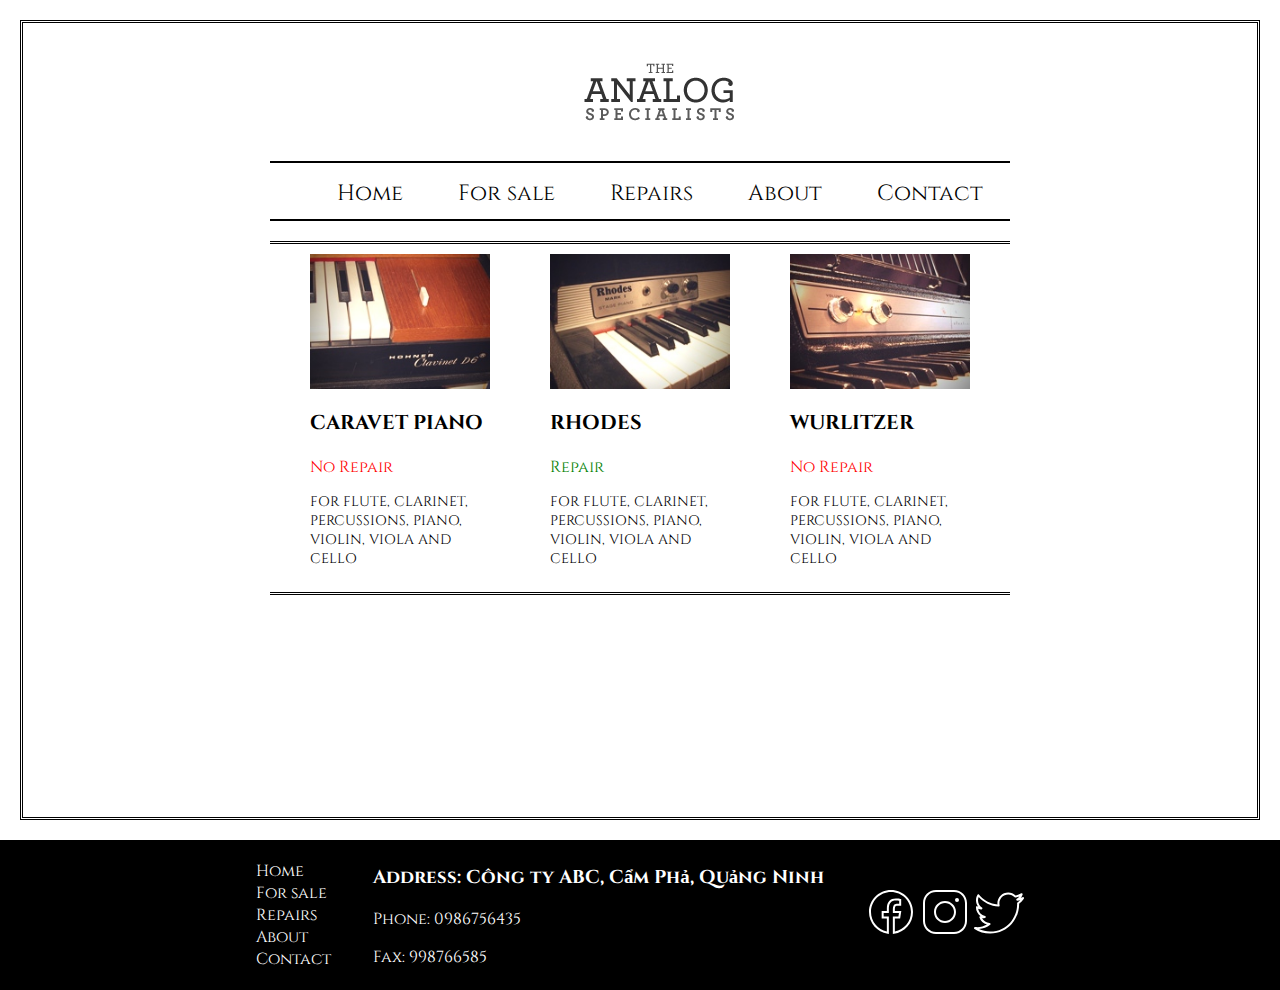
<file: html01/repair.html>
<html>

<head>
    <title>Repair</title>
    <link rel="stylesheet" href="styles.css" />
</head>

<body>
    <div class="container">
        <div class="wrapper">
            <div class="head-wrapper">
                <div class="logo">
                    <img src="images/logo.gif" alt="logo" />
                </div>
                <div class="menu">
                    <ul>
                        <li><a href="/index.html">Home</a></li>
                        <li><a href="/forsale.html">For sale</a></li>
                        <li><a href="/repair.html">Repairs</a></li>
                        <li><a href="/about.html">About</a></li>
                        <li><a href="/contact.html">Contact</a></li>
                    </ul>
                </div>
            </div>
            <div class="wrapper-main">
                <div class="product_list">
					<section class="product_wrapper">
						<section class="product_thumb">
							<a href="">
								<img src="images/clavinet.jpg" alt="Clavinet" />
							</a>
						</section>
						<h3 class="product_title">
							<a href="">Caravet Piano</a>
						</h3>
                        <div class="price-wrapper text-danger">No Repair</div>
						<p class="product_description">
							FOR FLUTE, CLARINET, PERCUSSIONS, PIANO, VIOLIN, VIOLA AND CELLO
						</p>
					</section>
					<section class="product_wrapper">
						<section class="product_thumb">
							<a href="">
								<img src="images/rhodes.jpg" alt="Rhodes" />
							</a>
						</section>
						<h3 class="product_title">
							<a href="">Rhodes</a>
						</h3>
                        <div class="price-wrapper text-green">Repair</div>
						<p class="product_description">FOR FLUTE, CLARINET, PERCUSSIONS, PIANO, VIOLIN, VIOLA AND CELLO
						</p>
					</section>
					<section class="product_wrapper">
						<section class="product_thumb">
							<a href="">
								<img src="images/wurlitzer.jpg" alt="Wurlitzer" />
							</a>
						</section>
						<h3 class="product_title"><a href="">Wurlitzer</a></h3>
                        <div class="price-wrapper text-danger">No Repair</div>
						<p class="product_description">FOR FLUTE, CLARINET, PERCUSSIONS, PIANO, VIOLIN, VIOLA AND CELLO
						</p>
					</section>
				</div>
            </div>
        </div>
    </div>
    <div class="footer">
        <div class="footer_detail">
            <div class="footer-block footer_menu">
                <li><a href="/index.html">Home</a></li>
                <li><a href="/forsale.html">For sale</a></li>
                <li><a href="/repair.html">Repairs</a></li>
                <li><a href="/about.html">About</a></li>
                <li><a href="/contact.html">Contact</a></li>
            </div>
            <div class="footer-block footer_about">
                <h3>Address: Công ty ABC, Cẩm Phả, Quảng Ninh</h3>
                <p>Phone: 0986756435</p>
                <p>Fax: 998766585</p>
            </div>
            <div class="footer-block footer_social">
                <a href="https://www.facebook.com/profile.php?id=100010391178709">
                    <svg xmlns="http://www.w3.org/2000/svg" x="0px" y="0px" width="50" height="50" viewBox="0 0 50 50"
                        style=" fill:#fff;">
                        <path
                            d="M 25 3 C 12.861562 3 3 12.861562 3 25 C 3 36.019135 11.127533 45.138355 21.712891 46.728516 L 22.861328 46.902344 L 22.861328 29.566406 L 17.664062 29.566406 L 17.664062 26.046875 L 22.861328 26.046875 L 22.861328 21.373047 C 22.861328 18.494965 23.551973 16.599417 24.695312 15.410156 C 25.838652 14.220896 27.528004 13.621094 29.878906 13.621094 C 31.758714 13.621094 32.490022 13.734993 33.185547 13.820312 L 33.185547 16.701172 L 30.738281 16.701172 C 29.349697 16.701172 28.210449 17.475903 27.619141 18.507812 C 27.027832 19.539724 26.84375 20.771816 26.84375 22.027344 L 26.84375 26.044922 L 32.966797 26.044922 L 32.421875 29.564453 L 26.84375 29.564453 L 26.84375 46.929688 L 27.978516 46.775391 C 38.71434 45.319366 47 36.126845 47 25 C 47 12.861562 37.138438 3 25 3 z M 25 5 C 36.057562 5 45 13.942438 45 25 C 45 34.729791 38.035799 42.731796 28.84375 44.533203 L 28.84375 31.564453 L 34.136719 31.564453 L 35.298828 24.044922 L 28.84375 24.044922 L 28.84375 22.027344 C 28.84375 20.989871 29.033574 20.060293 29.353516 19.501953 C 29.673457 18.943614 29.981865 18.701172 30.738281 18.701172 L 35.185547 18.701172 L 35.185547 12.009766 L 34.318359 11.892578 C 33.718567 11.811418 32.349197 11.621094 29.878906 11.621094 C 27.175808 11.621094 24.855567 12.357448 23.253906 14.023438 C 21.652246 15.689426 20.861328 18.170128 20.861328 21.373047 L 20.861328 24.046875 L 15.664062 24.046875 L 15.664062 31.566406 L 20.861328 31.566406 L 20.861328 44.470703 C 11.816995 42.554813 5 34.624447 5 25 C 5 13.942438 13.942438 5 25 5 z">
                        </path>
                    </svg>
                </a>
                <a href="">
                    <svg xmlns="http://www.w3.org/2000/svg" x="0px" y="0px" width="50" height="50" viewBox="0 0 50 50"
                        style=" fill:#fff;">
                        <path
                            d="M 16 3 C 8.8324839 3 3 8.8324839 3 16 L 3 34 C 3 41.167516 8.8324839 47 16 47 L 34 47 C 41.167516 47 47 41.167516 47 34 L 47 16 C 47 8.8324839 41.167516 3 34 3 L 16 3 z M 16 5 L 34 5 C 40.086484 5 45 9.9135161 45 16 L 45 34 C 45 40.086484 40.086484 45 34 45 L 16 45 C 9.9135161 45 5 40.086484 5 34 L 5 16 C 5 9.9135161 9.9135161 5 16 5 z M 37 11 A 2 2 0 0 0 35 13 A 2 2 0 0 0 37 15 A 2 2 0 0 0 39 13 A 2 2 0 0 0 37 11 z M 25 14 C 18.936712 14 14 18.936712 14 25 C 14 31.063288 18.936712 36 25 36 C 31.063288 36 36 31.063288 36 25 C 36 18.936712 31.063288 14 25 14 z M 25 16 C 29.982407 16 34 20.017593 34 25 C 34 29.982407 29.982407 34 25 34 C 20.017593 34 16 29.982407 16 25 C 16 20.017593 20.017593 16 25 16 z">
                        </path>
                    </svg>
                </a>
                <a href="">
                    <svg xmlns="http://www.w3.org/2000/svg" x="0px" y="0px" width="50" height="50" viewBox="0 0 50 50"
                        style=" fill:#fff;">
                        <path
                            d="M 34.21875 5.46875 C 28.238281 5.46875 23.375 10.332031 23.375 16.3125 C 23.375 16.671875 23.464844 17.023438 23.5 17.375 C 16.105469 16.667969 9.566406 13.105469 5.125 7.65625 C 4.917969 7.394531 4.597656 7.253906 4.261719 7.277344 C 3.929688 7.300781 3.632813 7.492188 3.46875 7.78125 C 2.535156 9.386719 2 11.234375 2 13.21875 C 2 15.621094 2.859375 17.820313 4.1875 19.625 C 3.929688 19.511719 3.648438 19.449219 3.40625 19.3125 C 3.097656 19.148438 2.726563 19.15625 2.425781 19.335938 C 2.125 19.515625 1.941406 19.839844 1.9375 20.1875 L 1.9375 20.3125 C 1.9375 23.996094 3.84375 27.195313 6.65625 29.15625 C 6.625 29.152344 6.59375 29.164063 6.5625 29.15625 C 6.21875 29.097656 5.871094 29.21875 5.640625 29.480469 C 5.410156 29.742188 5.335938 30.105469 5.4375 30.4375 C 6.554688 33.910156 9.40625 36.5625 12.9375 37.53125 C 10.125 39.203125 6.863281 40.1875 3.34375 40.1875 C 2.582031 40.1875 1.851563 40.148438 1.125 40.0625 C 0.65625 40 0.207031 40.273438 0.0507813 40.71875 C -0.109375 41.164063 0.0664063 41.660156 0.46875 41.90625 C 4.980469 44.800781 10.335938 46.5 16.09375 46.5 C 25.425781 46.5 32.746094 42.601563 37.65625 37.03125 C 42.566406 31.460938 45.125 24.226563 45.125 17.46875 C 45.125 17.183594 45.101563 16.90625 45.09375 16.625 C 46.925781 15.222656 48.5625 13.578125 49.84375 11.65625 C 50.097656 11.285156 50.070313 10.789063 49.777344 10.445313 C 49.488281 10.101563 49 9.996094 48.59375 10.1875 C 48.078125 10.417969 47.476563 10.441406 46.9375 10.625 C 47.648438 9.675781 48.257813 8.652344 48.625 7.5 C 48.75 7.105469 48.613281 6.671875 48.289063 6.414063 C 47.964844 6.160156 47.511719 6.128906 47.15625 6.34375 C 45.449219 7.355469 43.558594 8.066406 41.5625 8.5 C 39.625 6.6875 37.074219 5.46875 34.21875 5.46875 Z M 34.21875 7.46875 C 36.769531 7.46875 39.074219 8.558594 40.6875 10.28125 C 40.929688 10.53125 41.285156 10.636719 41.625 10.5625 C 42.929688 10.304688 44.167969 9.925781 45.375 9.4375 C 44.679688 10.375 43.820313 11.175781 42.8125 11.78125 C 42.355469 12.003906 42.140625 12.53125 42.308594 13.011719 C 42.472656 13.488281 42.972656 13.765625 43.46875 13.65625 C 44.46875 13.535156 45.359375 13.128906 46.3125 12.875 C 45.457031 13.800781 44.519531 14.636719 43.5 15.375 C 43.222656 15.578125 43.070313 15.90625 43.09375 16.25 C 43.109375 16.65625 43.125 17.058594 43.125 17.46875 C 43.125 23.71875 40.726563 30.503906 36.15625 35.6875 C 31.585938 40.871094 24.875 44.5 16.09375 44.5 C 12.105469 44.5 8.339844 43.617188 4.9375 42.0625 C 9.15625 41.738281 13.046875 40.246094 16.1875 37.78125 C 16.515625 37.519531 16.644531 37.082031 16.511719 36.683594 C 16.378906 36.285156 16.011719 36.011719 15.59375 36 C 12.296875 35.941406 9.535156 34.023438 8.0625 31.3125 C 8.117188 31.3125 8.164063 31.3125 8.21875 31.3125 C 9.207031 31.3125 10.183594 31.1875 11.09375 30.9375 C 11.53125 30.808594 11.832031 30.402344 11.816406 29.945313 C 11.800781 29.488281 11.476563 29.097656 11.03125 29 C 7.472656 28.28125 4.804688 25.382813 4.1875 21.78125 C 5.195313 22.128906 6.226563 22.402344 7.34375 22.4375 C 7.800781 22.464844 8.214844 22.179688 8.355469 21.746094 C 8.496094 21.3125 8.324219 20.835938 7.9375 20.59375 C 5.5625 19.003906 4 16.296875 4 13.21875 C 4 12.078125 4.296875 11.03125 4.6875 10.03125 C 9.6875 15.519531 16.6875 19.164063 24.59375 19.5625 C 24.90625 19.578125 25.210938 19.449219 25.414063 19.210938 C 25.617188 18.96875 25.695313 18.648438 25.625 18.34375 C 25.472656 17.695313 25.375 17.007813 25.375 16.3125 C 25.375 11.414063 29.320313 7.46875 34.21875 7.46875 Z">
                        </path>
                    </svg>
                </a>
            </div>
        </div>
    </div>
</body>

</html>
</file>
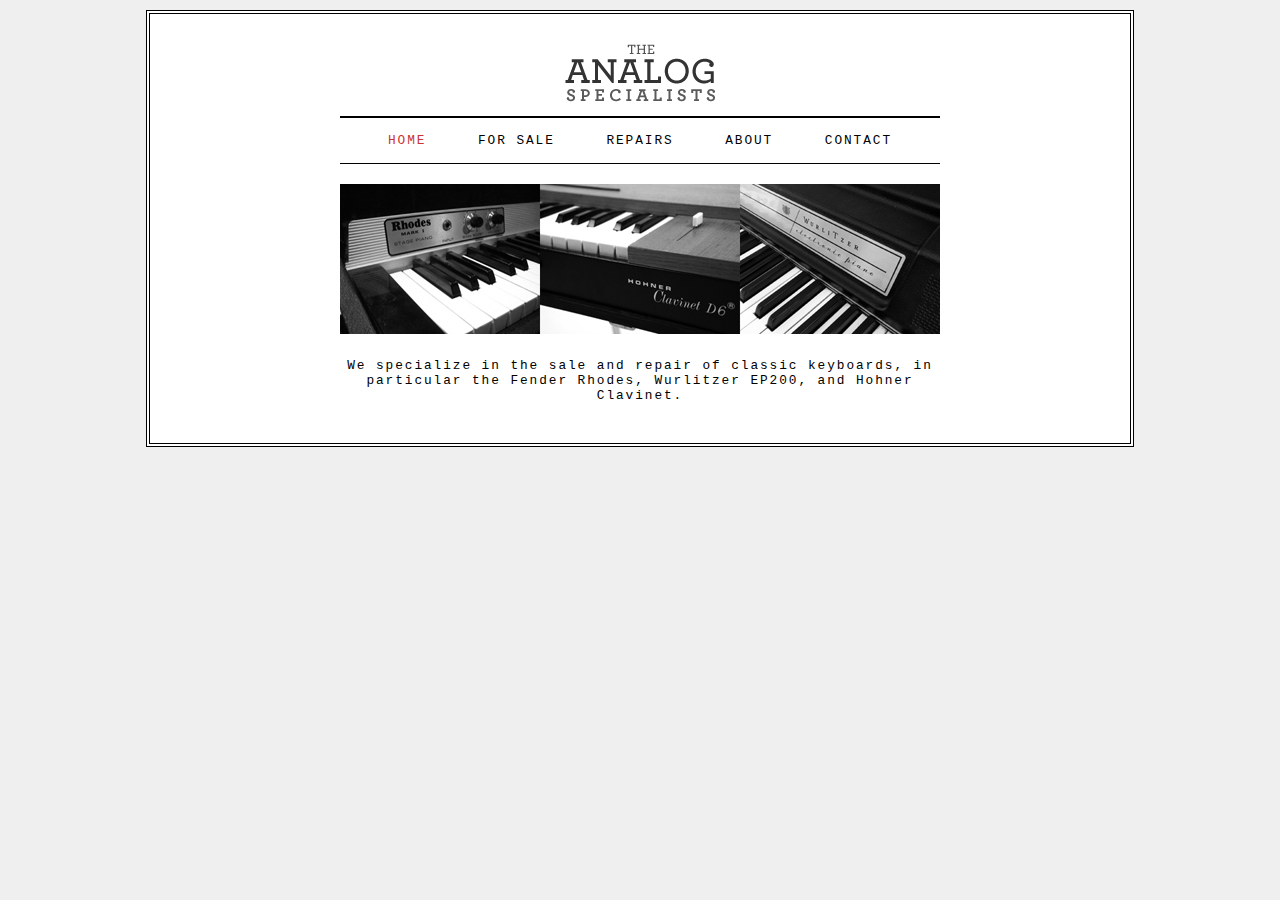
<file: html01/Demo06/Demo06/analog.html>
<!DOCTYPE html>
<html>
	<head>
		<title>Boxes</title>
		<style type="text/css">
			body{
				font-family: "Courier New", Courier, monospace;
				font-size: 80%;
				letter-spacing: 0.15em;
				background-color: #efefef;
			}
			#page{
				max-width: 940px;
				min-width: 720px;
				margin: 10px auto 10px auto;
				padding: 20px;
				border: 4px double #000;
				background-color: #ffffff;
			}
			#logo{
				width: 150px;
				margin: 10px auto 10px auto;
			}
			ul{
				width: 570px;
				padding: 15px;
				margin: 0px auto 0px auto;
				border-top: 2px solid #000;
				border-bottom: 1px solid #000;
				text-align: center;
			}
			li{
				display: inline;
				margin: 0px 3px;
			}
			p{
				text-align: center;
				width: 600px;
				margin: 20px auto 20px auto;
				font-weight: normal;
			}
			a{
				text-decoration: none;
				color: #000000;
				text-transform: uppercase;
				padding: 6px 18px 5px 18px;
			}
			a:hover, a.on {
				color: #cc3333;
				background-color: #ffffff;
			}
		</style>
	</head>
	<body>
		<div id="page">
			<div id="logo">
				<img src="images/logo.gif" alt="The Analog Specialists" />
			</div>
			<ul id="navigation">
				<li><a href="#" class="on">Home</a></li>
				<li><a href="#" >For Sale</a></li>
				<li><a href="#">Repairs</a></li>
				<li><a href="#">About</a></li>
				<li><a href="#">Contact</a></li>
			</ul>
			<p>
				<img src="images/keys.jpg" alt="Fender Rhodes, Hohner Clavinet, and Wurlitzer EP200" />
			</p>
			<p>
				We specialize in the sale and repair of classic keyboards, in particular the Fender Rhodes,
				Wurlitzer EP200, and Hohner Clavinet.
			</p>
		</div>
	</body>
</html>
</file>
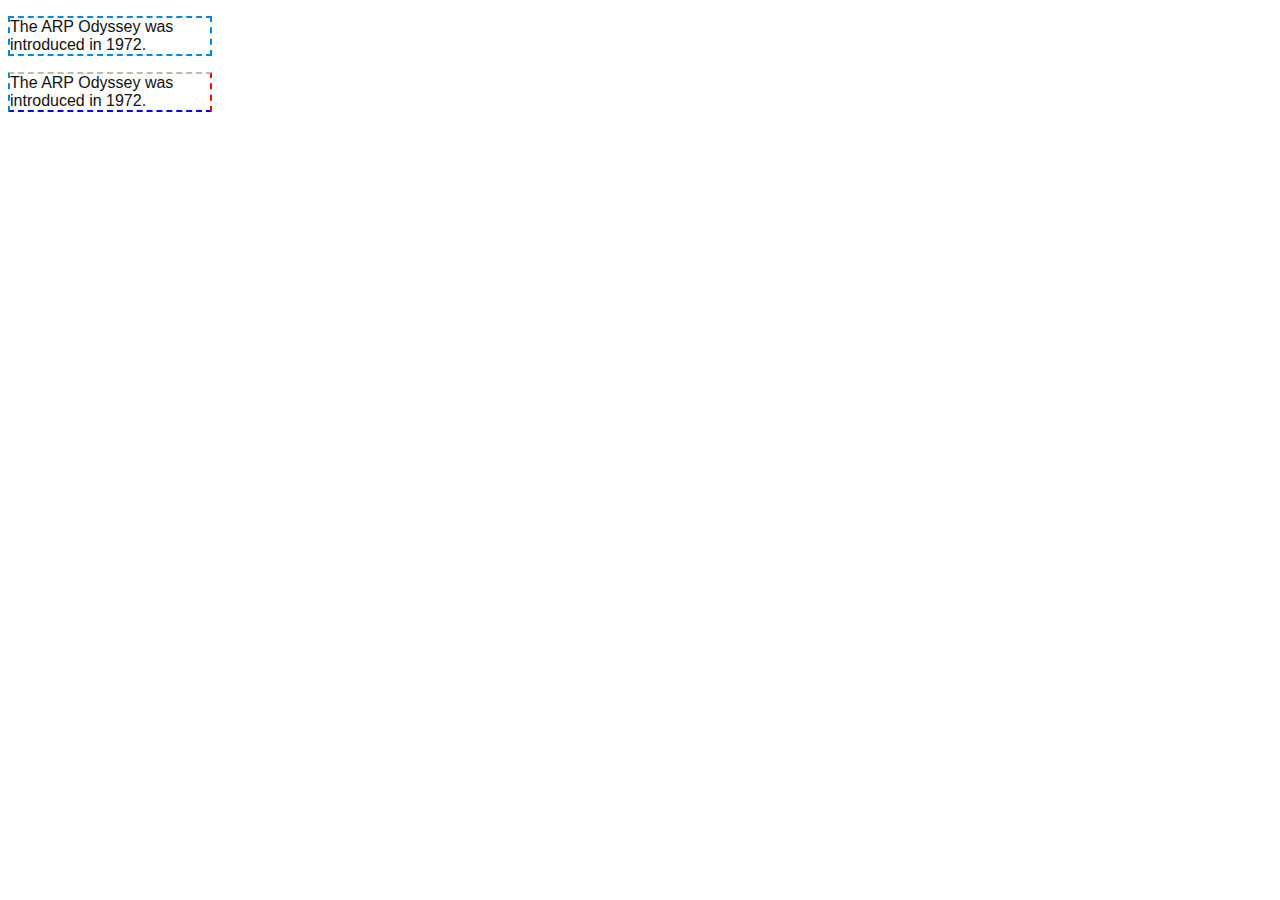
<file: html01/Demo06/Demo06/border-color.html>
<!DOCTYPE html>
<html>
	<head>
		<title>Border Color</title>
		<style type="text/css">
			body {
				font-family: Arial, Verdana, sans-serif;
				color: #111111;}
			p {
				border-style: dashed;
				border-width: 2px;
				width: 200px;
			}
			p.one {
				border-color: #0088dd;
			}
			p.two {
				border-color: #bbbbaa red blue #0088dd;
			}
		</style>
	</head>
	<body>
		<p class="one">The ARP Odyssey was introduced in 1972.</p>
		<p class="two">The ARP Odyssey was introduced in 1972.</p>
	</body>
</html>
</file>
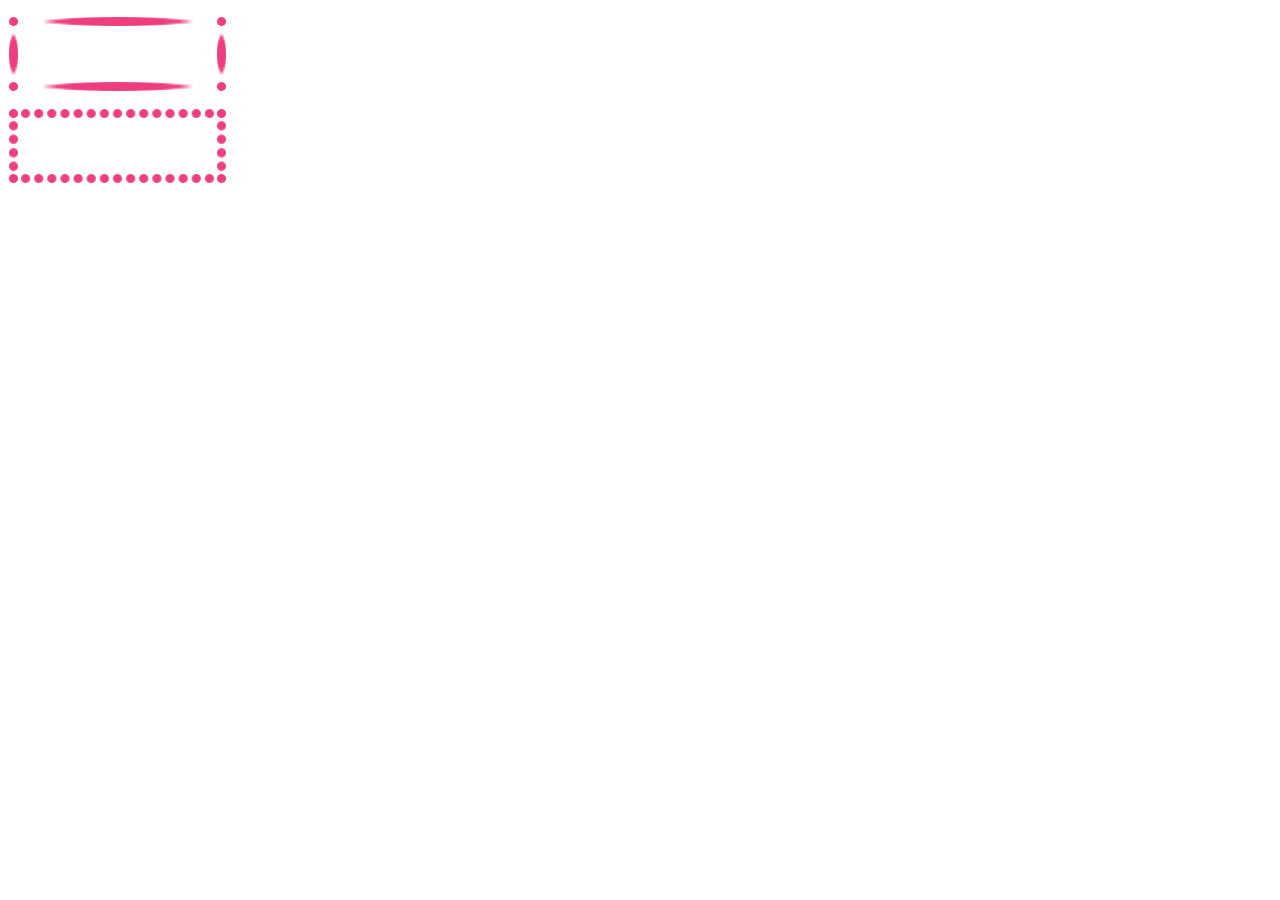
<file: html01/Demo06/Demo06/border-image.html>
<!DOCTYPE html>
<html>
	<head>
		<title>Border Image</title>
		<style type="text/css">
			p {
				width: 197px;
				height: 54px;
				border: 11px solid #ffffff;
			}
			p.one {
				-moz-border-image: url("images/dots.gif") 11 11 11 11 stretch;
				-webkit-border-image: url("images/dots.gif") 11 11 11 11 stretch;				border-image: url("images/dots.gif") 11 11 11 11 stretch;}			p.two {				-moz-border-image: url("images/dots.gif") 11 11 11 11 round;
				-webkit-border-image: url("images/dots.gif") 11 11 11 11 round;
				border-image: url("images/dots.gif") 11 11 11 11 round;}
		</style>
	</head>
	<body>
		<p class="one"></p>
		<p class="two"></p>
	</body>
</html>
</file>
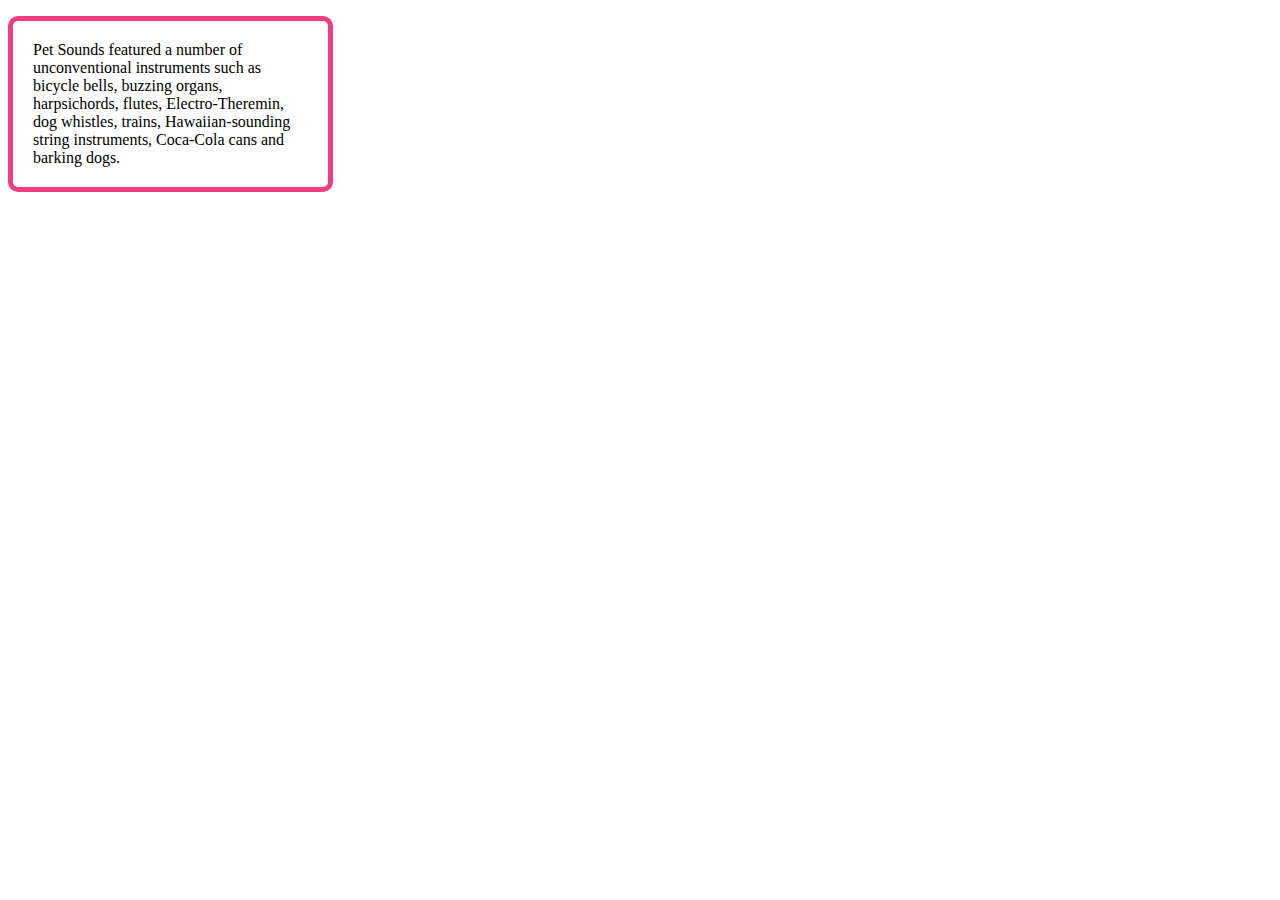
<file: html01/Demo06/Demo06/border-radius.html>
<!DOCTYPE html>
<html>
	<head>
		<title>Border Radius</title>
		<style type="text/css">
			p {
				border: 5px solid #ee3e80;
				padding: 20px;
				width: 275px;
				border-radius: 10px;
				-moz-border-radius: 10px;
				-webkit-border-radius: 10px;} 
		</style>
	</head>
	<body>
		<p>Pet Sounds featured a number of unconventional instruments such as bicycle bells, buzzing organs, harpsichords, flutes, Electro-Theremin, dog whistles, trains, Hawaiian-sounding string instruments, Coca-Cola cans and barking dogs.</p>
	</body>
</html>
</file>
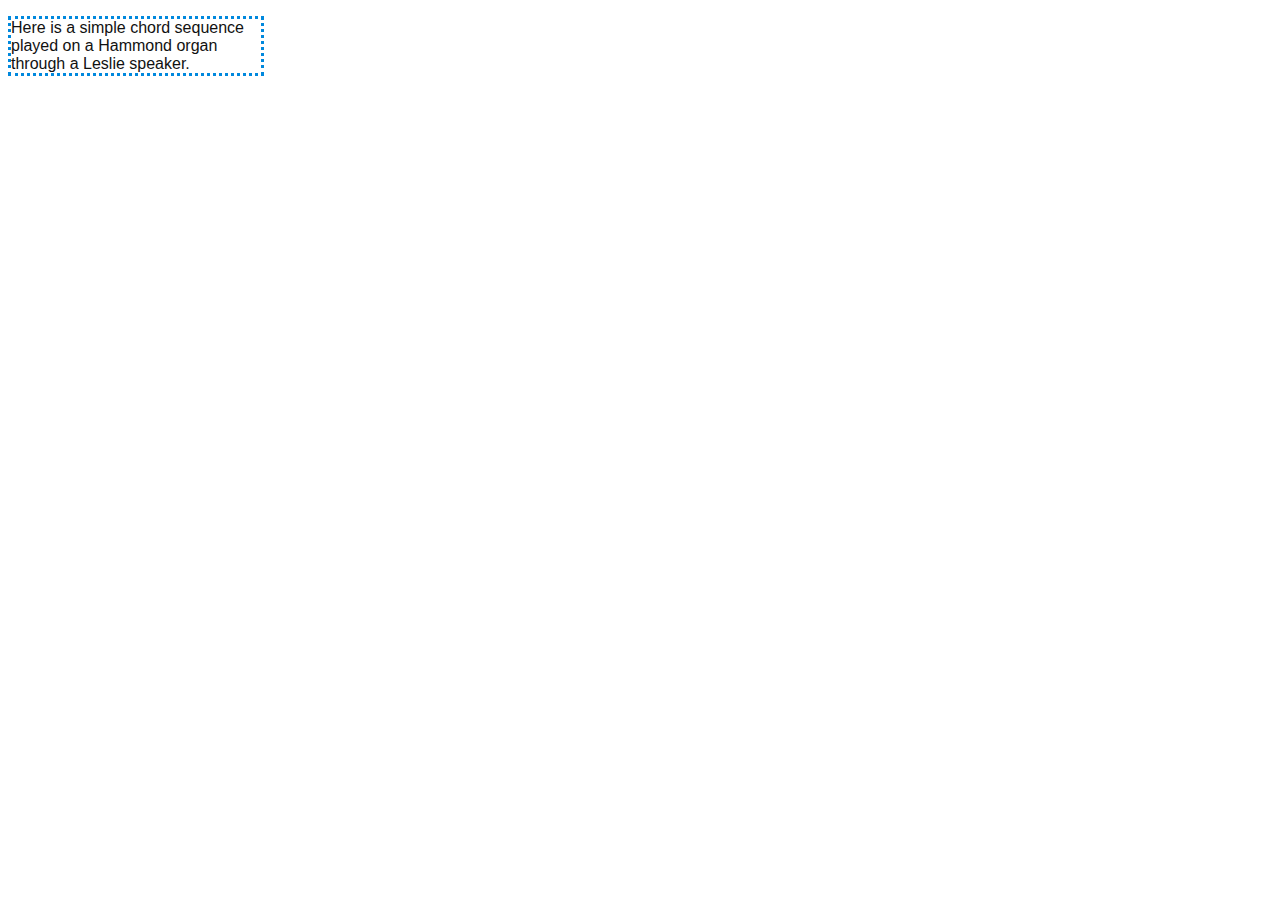
<file: html01/Demo06/Demo06/border-shorthand.html>
<!DOCTYPE html>
<html>
	<head>
		<title>Border Shorthand</title>
		<style type="text/css">
			body {
				font-family: Arial, Verdana, sans-serif;
				color: #111111;}
			p {
				width: 250px;
				border: 3px dotted #0088dd;}
		</style>
	</head>
	<body>
		<p>Here is a simple chord sequence played on a Hammond organ through a Leslie speaker.</p>
	</body>
</html>
</file>
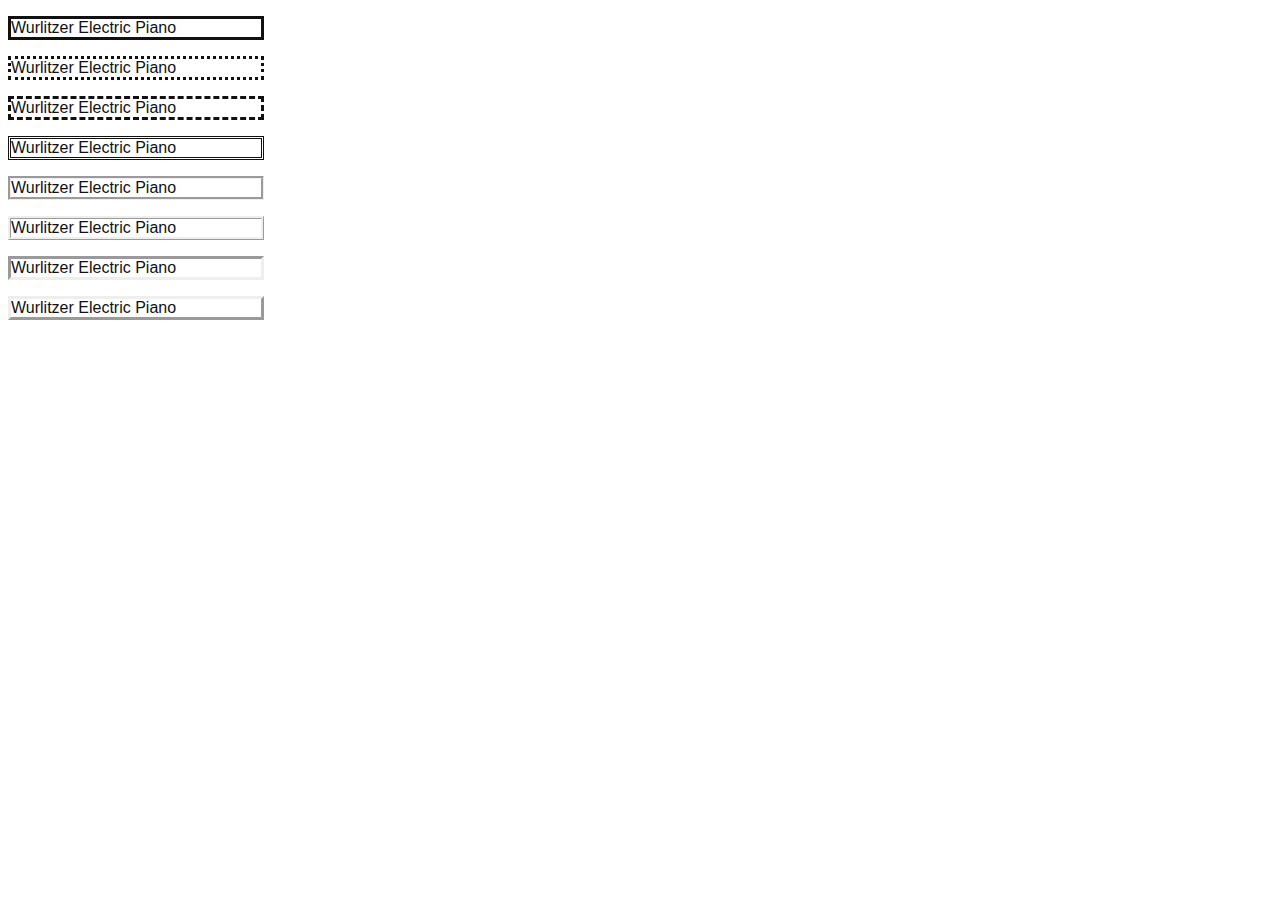
<file: html01/Demo06/Demo06/border-style.html>
<!DOCTYPE html>
<html>

<head>
	<title>Border Style</title>
	<style type="text/css">
		body {
			font-family: Arial, Verdana, sans-serif;
			color: #111111;
		}

		p {
			width: 250px;
			border-width: 3px;
		}

		p.one {
			border-style: solid;
		}

		p.two {
			border-style: dotted;
		}

		p.three {
			border-style: dashed;
		}

		p.four {
			border-style: double;
		}

		p.five {
			border-style: groove;
		}

		p.six {
			border-style: ridge;
		}

		p.seven {
			border-style: inset;
		}

		p.eight {
			border-style: outset;
		}
	</style>
</head>

<body>
	<p class="one">Wurlitzer Electric Piano</p>
	<p class="two">Wurlitzer Electric Piano</p>
	<p class="three">Wurlitzer Electric Piano</p>
	<p class="four">Wurlitzer Electric Piano</p>
	<p class="five">Wurlitzer Electric Piano</p>
	<p class="six">Wurlitzer Electric Piano</p>
	<p class="seven">Wurlitzer Electric Piano</p>
	<p class="eight">Wurlitzer Electric Piano</p>
</body>

</html>
</file>
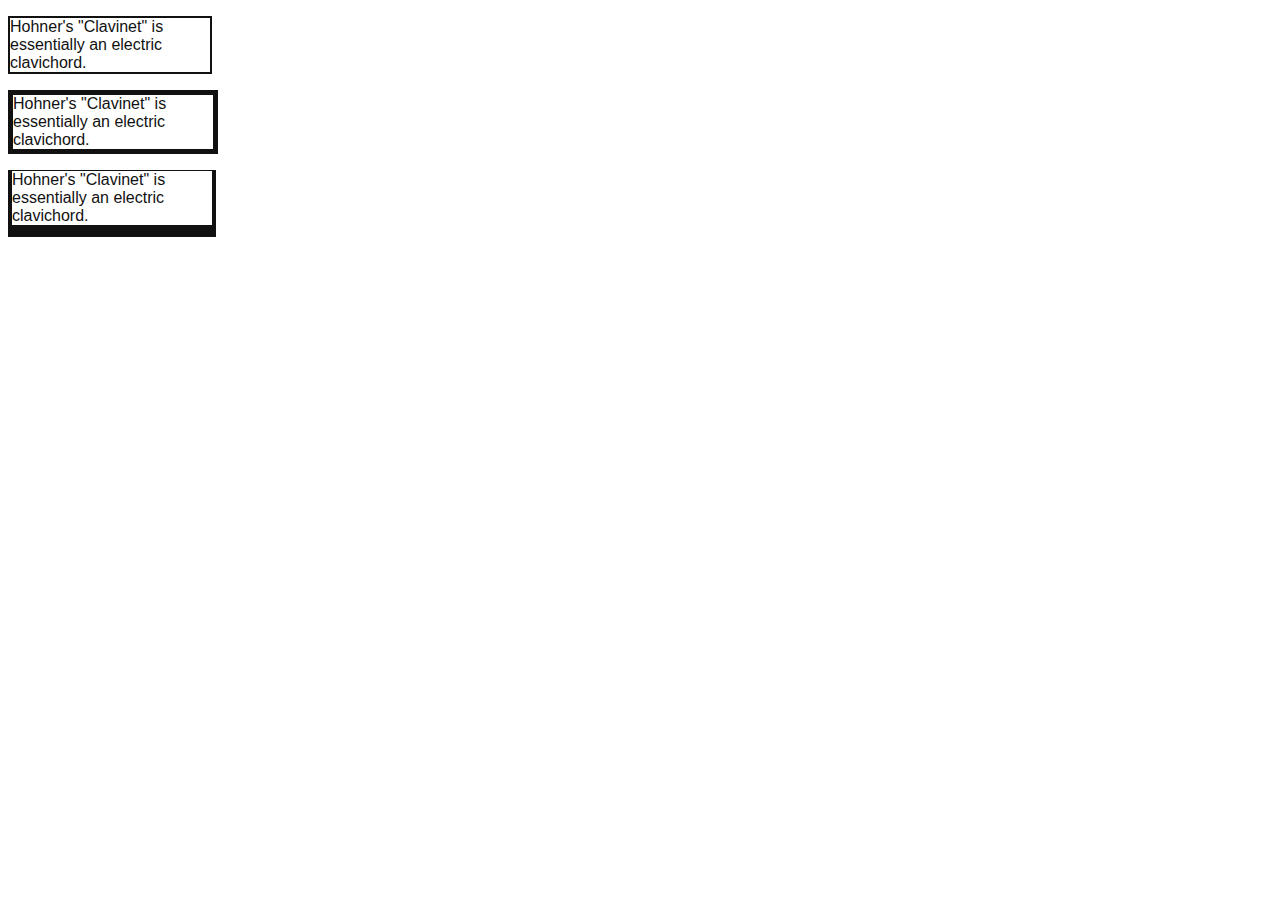
<file: html01/Demo06/Demo06/border-width.html>
<!DOCTYPE html>
<html>

<head>
	<title>Border Width</title>
	<style type="text/css">
		body {
			font-family: Arial, Verdana, sans-serif;
			color: #111111;
		}

		p {
			width: 200px;
			border-style: solid;
		}

		p.one {
			border-width: 2px;
		}

		p.two {
			border-width: thick;
		}

		p.three {
			border-width: 1px 4px 12px 4px;
		}
	</style>
</head>

<body>
	<p class="one">Hohner's "Clavinet" is essentially an electric clavichord.</p>
	<p class="two">Hohner's "Clavinet" is essentially an electric clavichord.</p>
	<p class="three">Hohner's "Clavinet" is essentially an electric clavichord.</p>
</body>

</html>
</file>
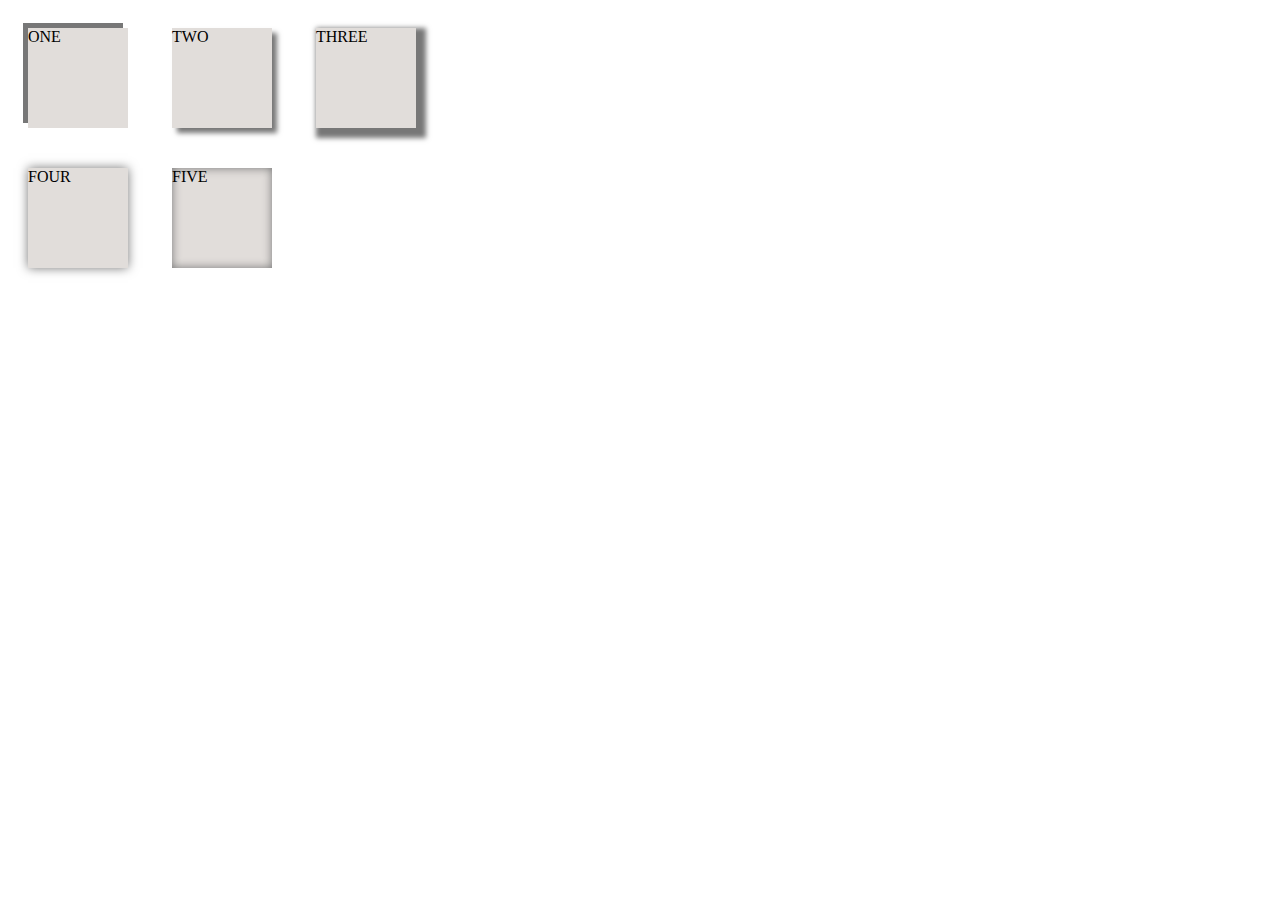
<file: html01/Demo06/Demo06/box-shadow.html>
<!DOCTYPE html>
<html>

<head>
	<title>Box Shadow</title>
	<style type="text/css">
		p {
			width: 100px;
			height: 100px;
			background-color: #e1ddda;
			margin: 20px;
			display: inline-block;
		}

		p.one {
			-moz-box-shadow: -5px -5px #777777;
			-webkit-box-shadow: -5px -5px #777777;
			box-shadow: -5px -5px #777777;
		}

		p.two {
			-moz-box-shadow: 5px 5px 5px #777777;
			-webkit-box-shadow: 5px 5px 5px #777777;
			box-shadow: 5px 5px 5px #777777;
		}

		p.three {
			-moz-box-shadow: 5px 5px 5px 5px #777777;
			-webkit-box-shadow: 5px 5px 5px 5px #777777;
			box-shadow: 5px 5px 5px 5px #777777;
		}

		p.four {
			-moz-box-shadow: 0 0 10px #777777;
			-webkit-box-shadow: 0 0 10px #777777;
			box-shadow: 0 0 10px #777777;
		}

		p.five {
			-moz-box-shadow: inset 0 0 10px #777777;
			-webkit-box-shadow: inset 0 0 10px #777777;
			box-shadow: inset 0 0 10px #777777;
		}
	</style>
</head>

<body>
	<p class="one">ONE</p>
	<p class="two">TWO</p>
	<p class="three">THREE</p>
	<br />
	<p class="four">FOUR</p>
	<p class="five">FIVE</p>
</body>

</html>
</file>
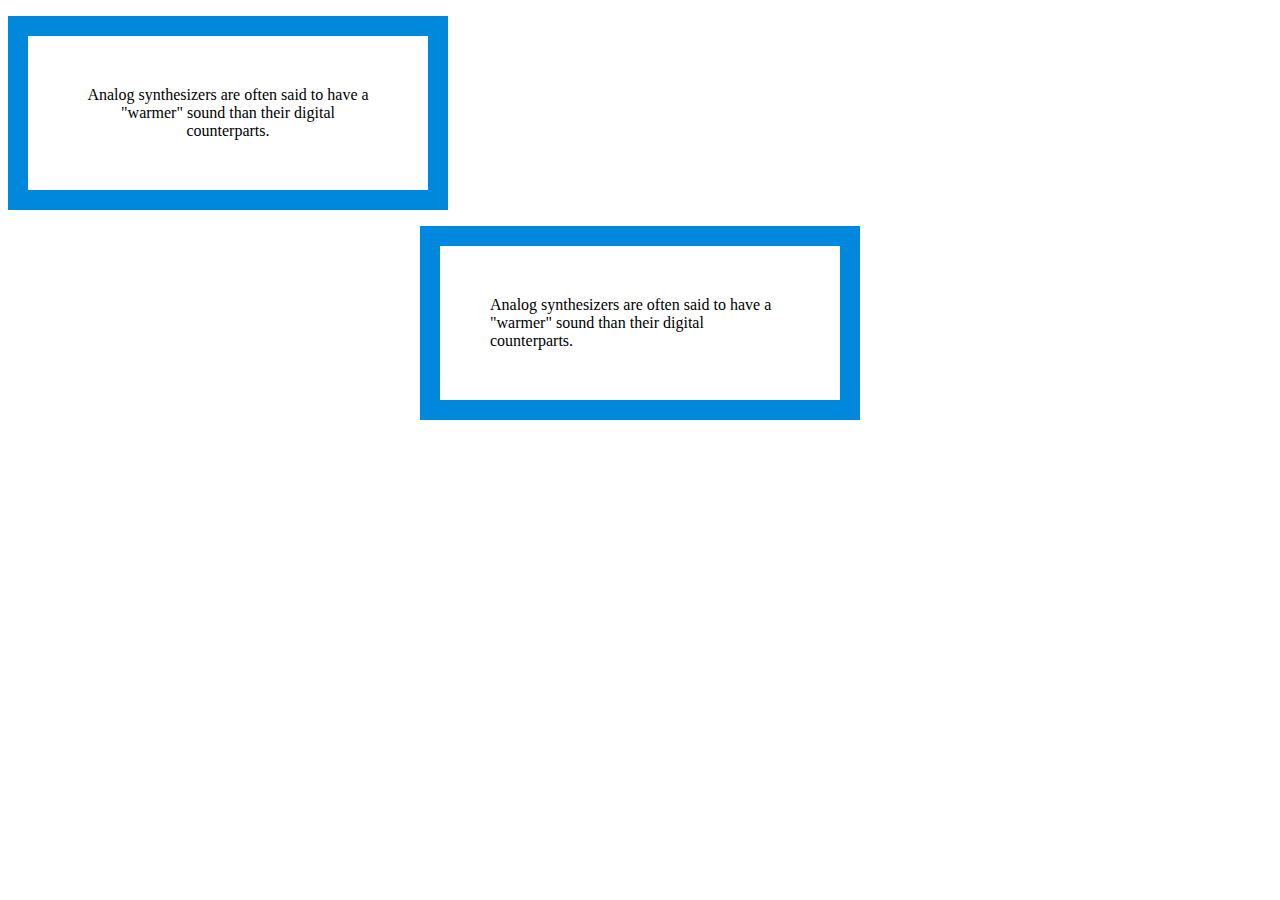
<file: html01/Demo06/Demo06/centering-content.html>
<!DOCTYPE html>
<html>
	<head>
		<title>Centering Content</title>
		<style type="text/css">
			body {
				text-align: center;}
			p {
				width: 300px;
				padding: 50px;
				border: 20px solid #0088dd;}
			p.example {
				margin: 10px auto 10px auto;
				text-align: left;}
		</style>
	</head>
	<body>
		<p>Analog synthesizers are often said to have a "warmer" sound than their digital counterparts.</p>
		<p class="example">Analog synthesizers are often said to have a "warmer" sound than their digital counterparts.</p>
	</body>
</html>
</file>
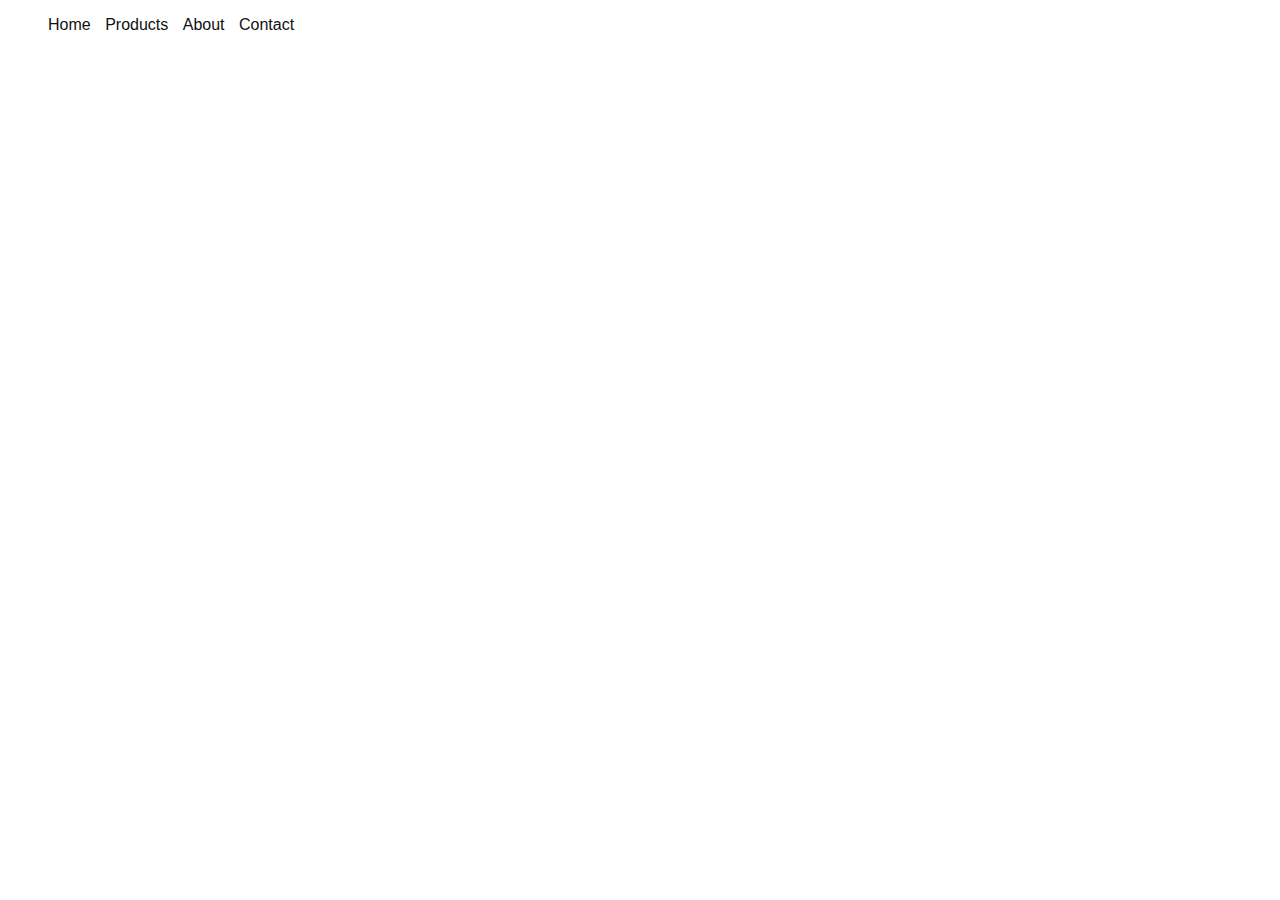
<file: html01/Demo06/Demo06/display.html>
<!DOCTYPE html>
<html>

<head>
	<title>Display</title>
	<style type="text/css">
		body {
			font-family: Arial, Verdana, sans-serif;
			color: #111111;
		}

		li {
			display: inline;
			margin-right: 10px;
		}

		li.coming-soon {
			display: none;
		}
	</style>
</head>

<body>
	<ul>
		<li>Home</li>
		<li>Products</li>
		<li class="coming-soon">Services</li>
		<li>About</li>
		<li>Contact</li>
	</ul>
</body>

</html>
</file>
<file: html01/styles.css>
html{
	padding: 0;
	margin: 0;
}
*{
	box-sizing: border-box;
	font-family: Cinzel;
}

.ul,li{
	list-style: none;
	padding: 0;
	margin: 0;
}

body{
	padding: 0;
	margin: 0;
}

a {
	color: #000;
	text-decoration: none;
}


@font-face{
	font-family: Cinzel;
	src: url("Cinzel/Cinzel-VariableFont_wght.ttf");
}

.container{
	border-style: double;
	min-height: 800px;
	margin: 20px;
}

.wrapper{
	width: 60%;
	margin: 40px auto;
}

.head-wapper{
	width: 100%;
	margin-bottom: 20px;
}

.logo{
	width: 15%;
	margin: 15px auto 40px auto;
}

.logo img{
	margin: auto;
}

.menu{
	height: 60px;
	padding: 15px, 30px;
	border-top: 2px solid #000;
	margin-bottom: 20px;
	border-bottom: 2px solid #000;
	box-sizing: border-box;
}

.menu ul{
	display: flex;
}

.menu ul li{
	display: inline-block;
	vertical-align: sub;
	flex-grow: 1;
	text-align: center;
	font-size: 22px;
	color: #000;
	font-family: Cinzel;	
}

.menu ul li a{
	text-decoration: none;
	color: #000;
}

.menu ul li a:hover{
	color: lightblue;
}

.slide_images img{
	width: 100%;
}
.text-description{
	margin-top: 40px;
}

.text-description p{
	font-size: 26px;
	color: #000;
	text-align: center;
	font-family: Cinzel;
}

.product_list {
	display: flex;
	justify-content: space-around;
	border-top: double;
	border-bottom: double;
	padding: 10px;
}

.product_wrapper {
	width: 25%;
}

.product_thumb img {
	width: 100%;
	object-fit: cover;
}

.product_thumb img:hover {
	width: 100%;
	opacity: 0.9;
}

.product_title {
	font-size: 20px;
	text-transform: uppercase;
	font-weight: bold;
}

.product_title a:hover{
	color: orange;
}

.product_description {
	font-size: 14px;
}

.footer {
	width: 100%;
	min-height: 150px;
	margin-top: 10px;
	background-color: #000;
	padding: 0;
	margin: 0;
	color: #fff;
	display: flex;
	justify-content: center;
}

.footer_detail {
	width: 60%;
	margin: auto;
	display: flex;
	justify-content: space-between;
	align-items: center;
	box-sizing: inherit;
}

.footer > .footer_detail > .footer-block a{
	color: #fff;
	width: 30%;
	flex: 1 1;
}

.price-wrapper {
	
}

.price {
	font-weight: bold; 
	text-decoration: line-through;
}

.text-green{
	color: green;
}

.text-danger{
	color: red;
}

.text_about{
	text-align: center;
	font-size: larger;
}
</file>
